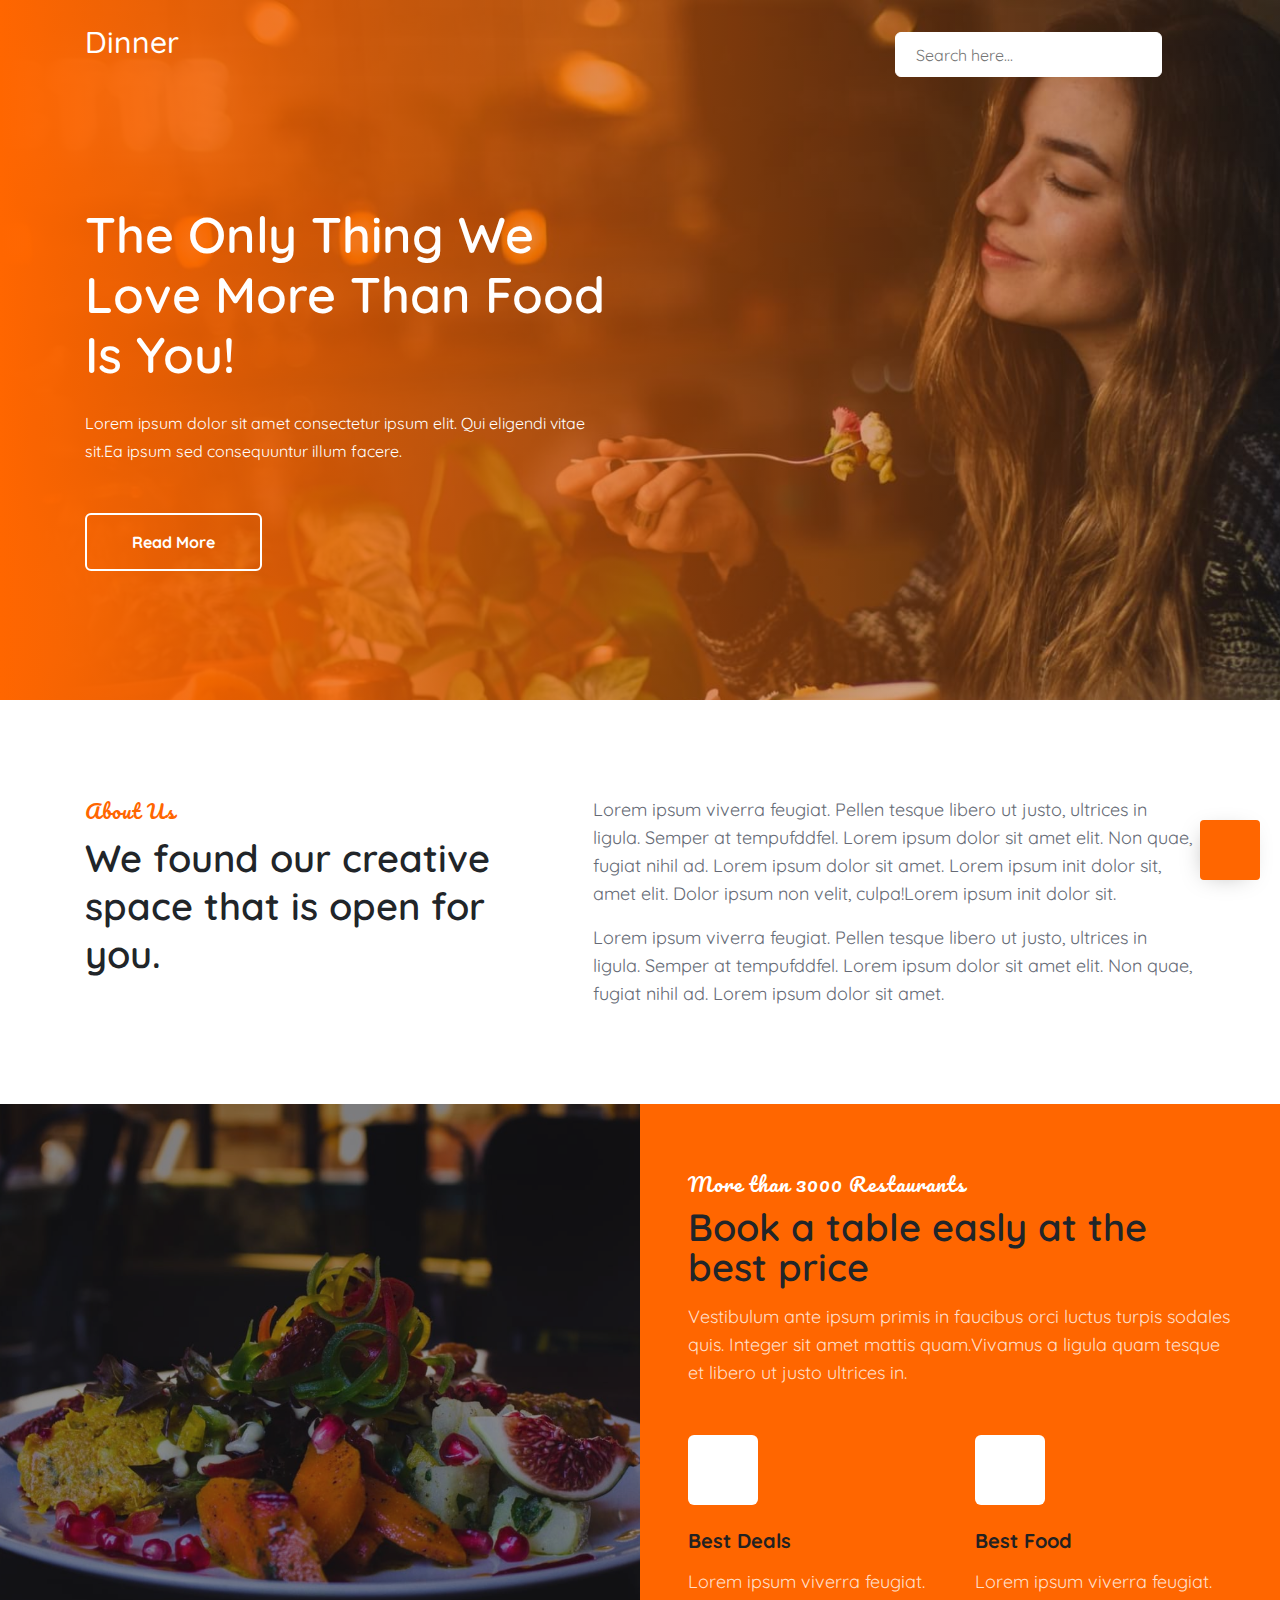
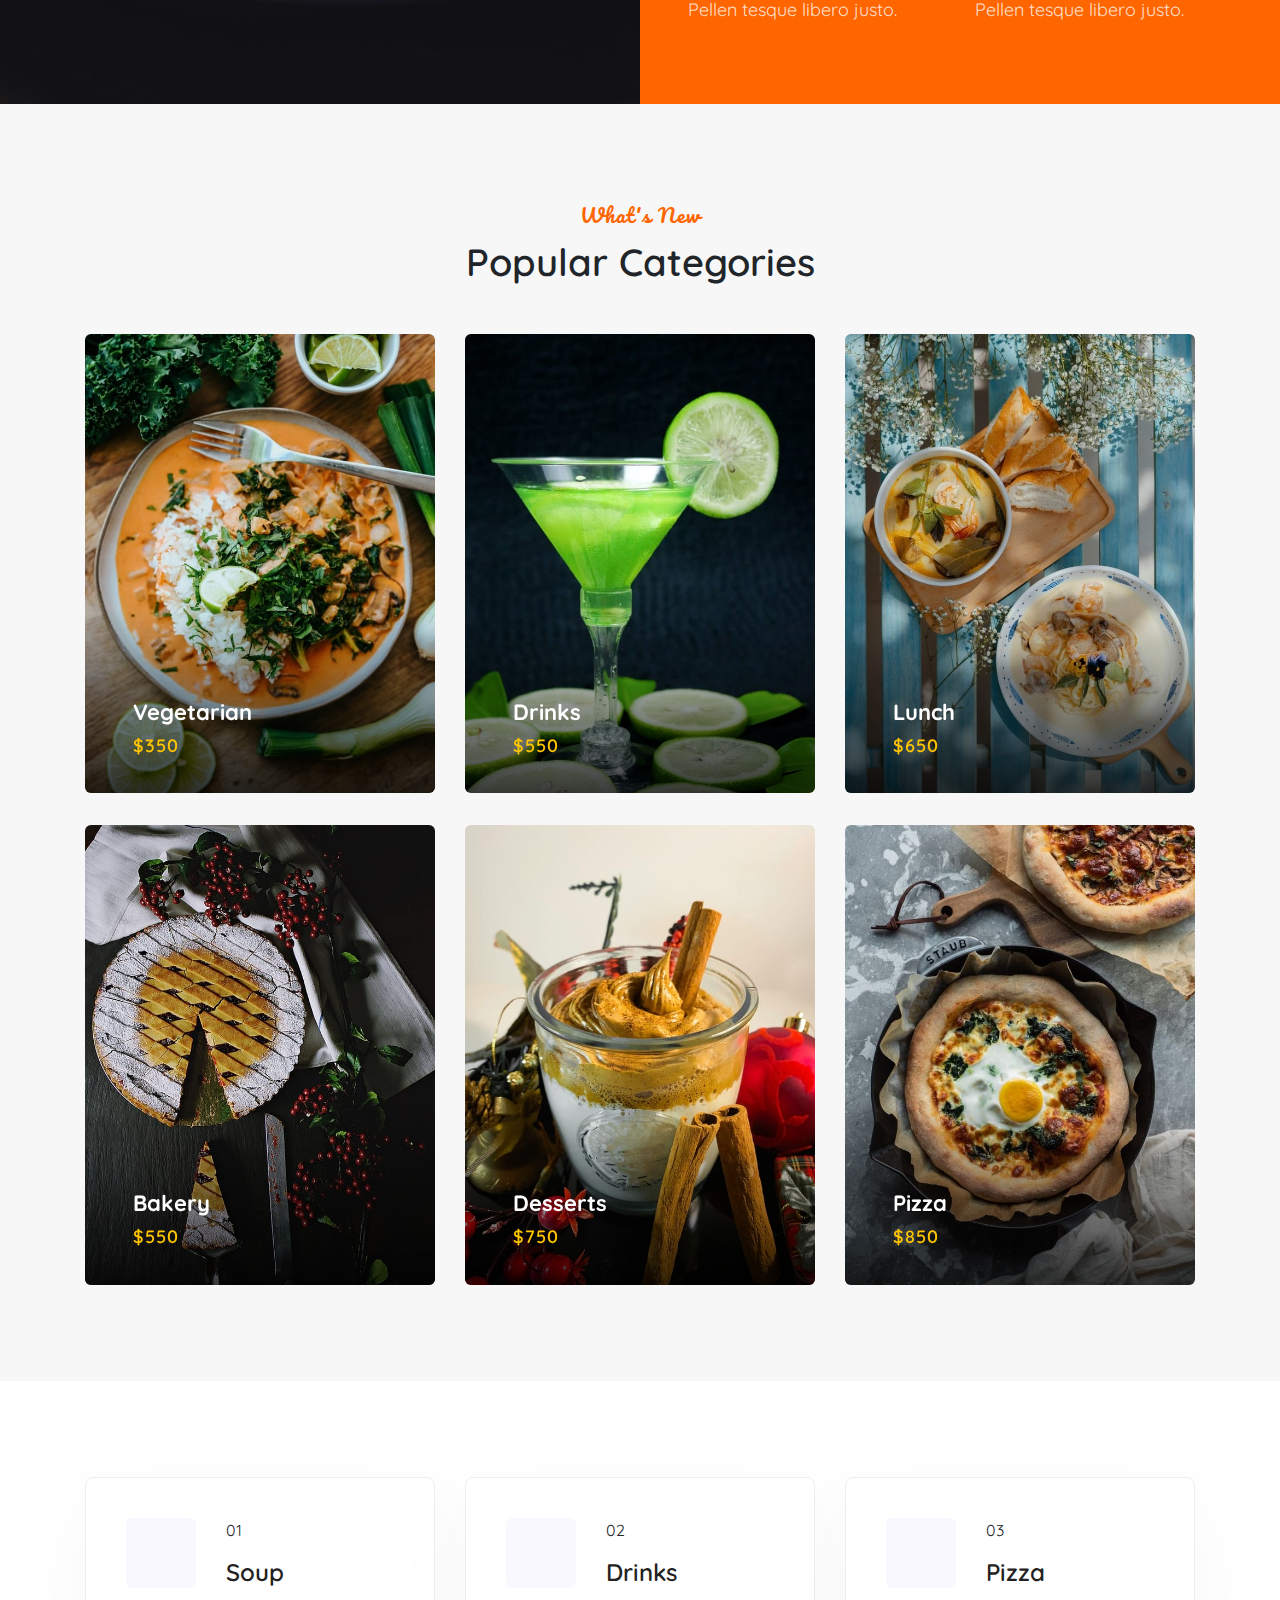
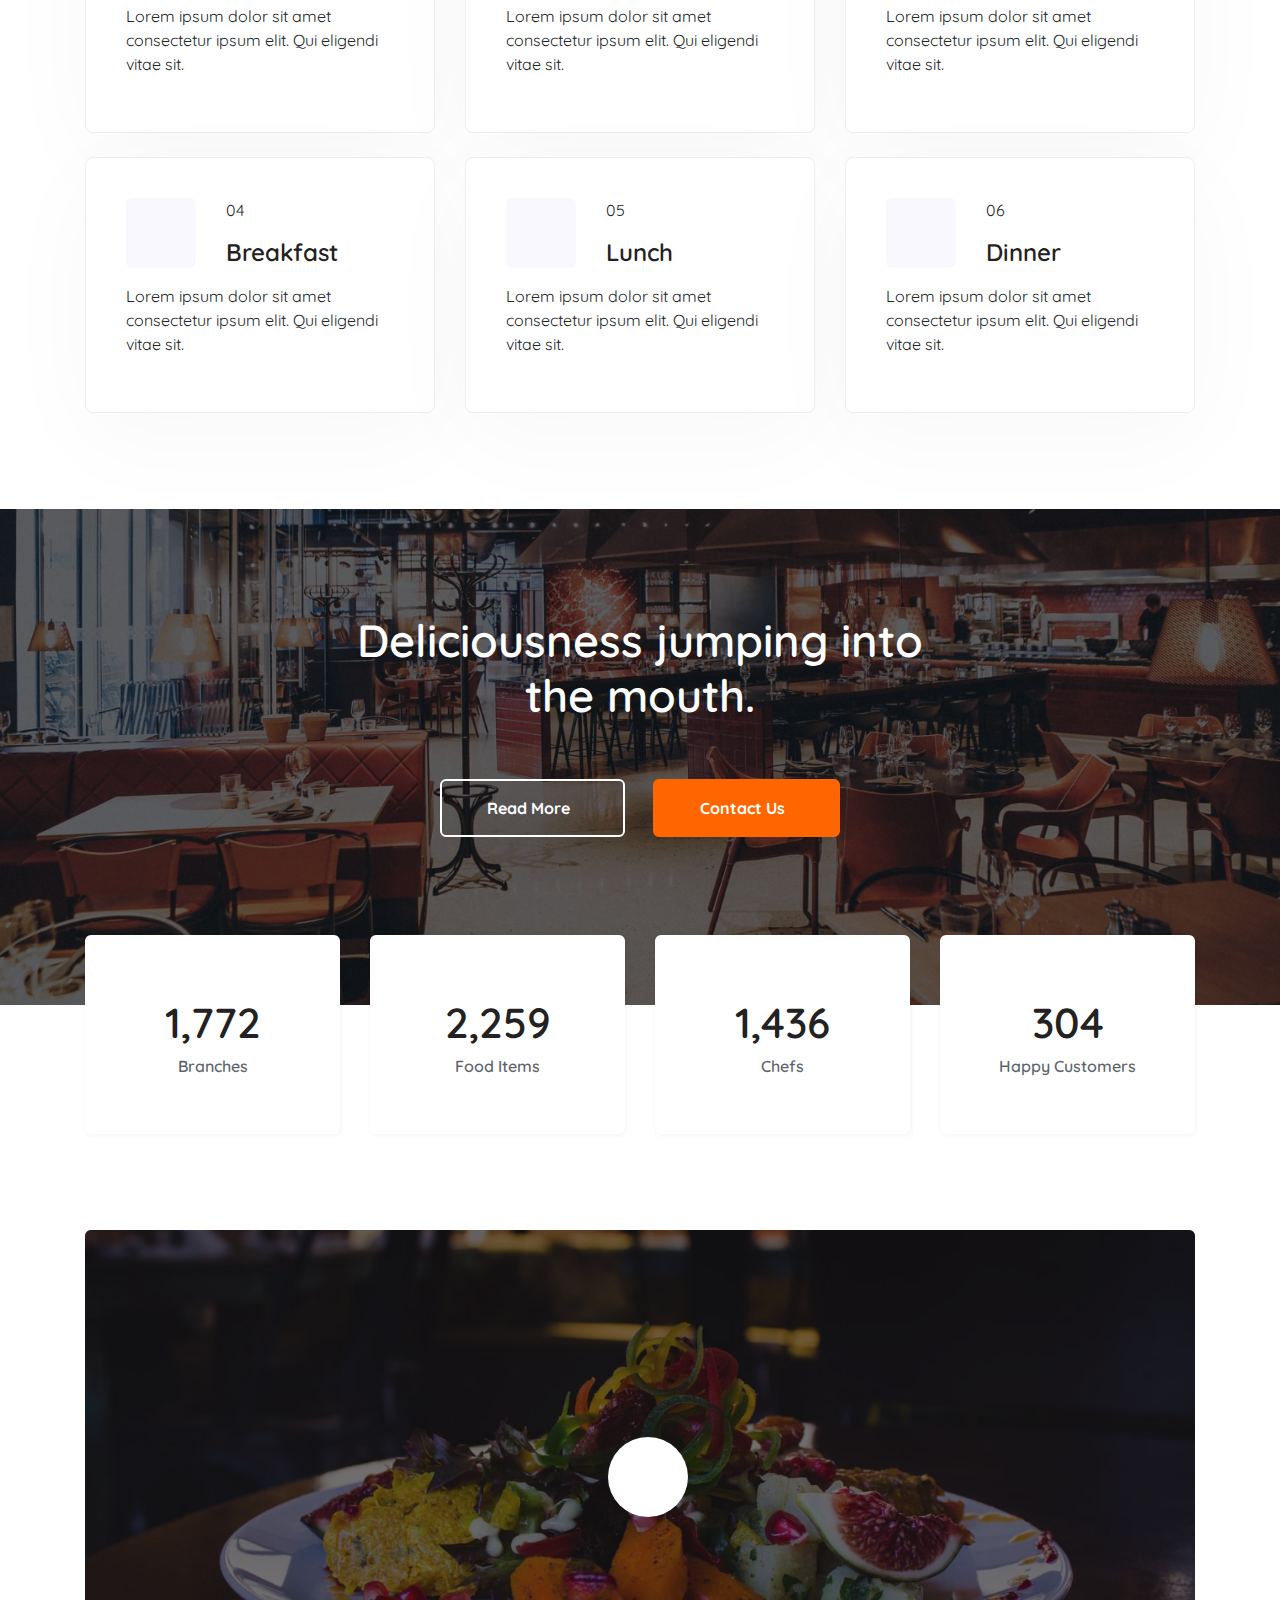
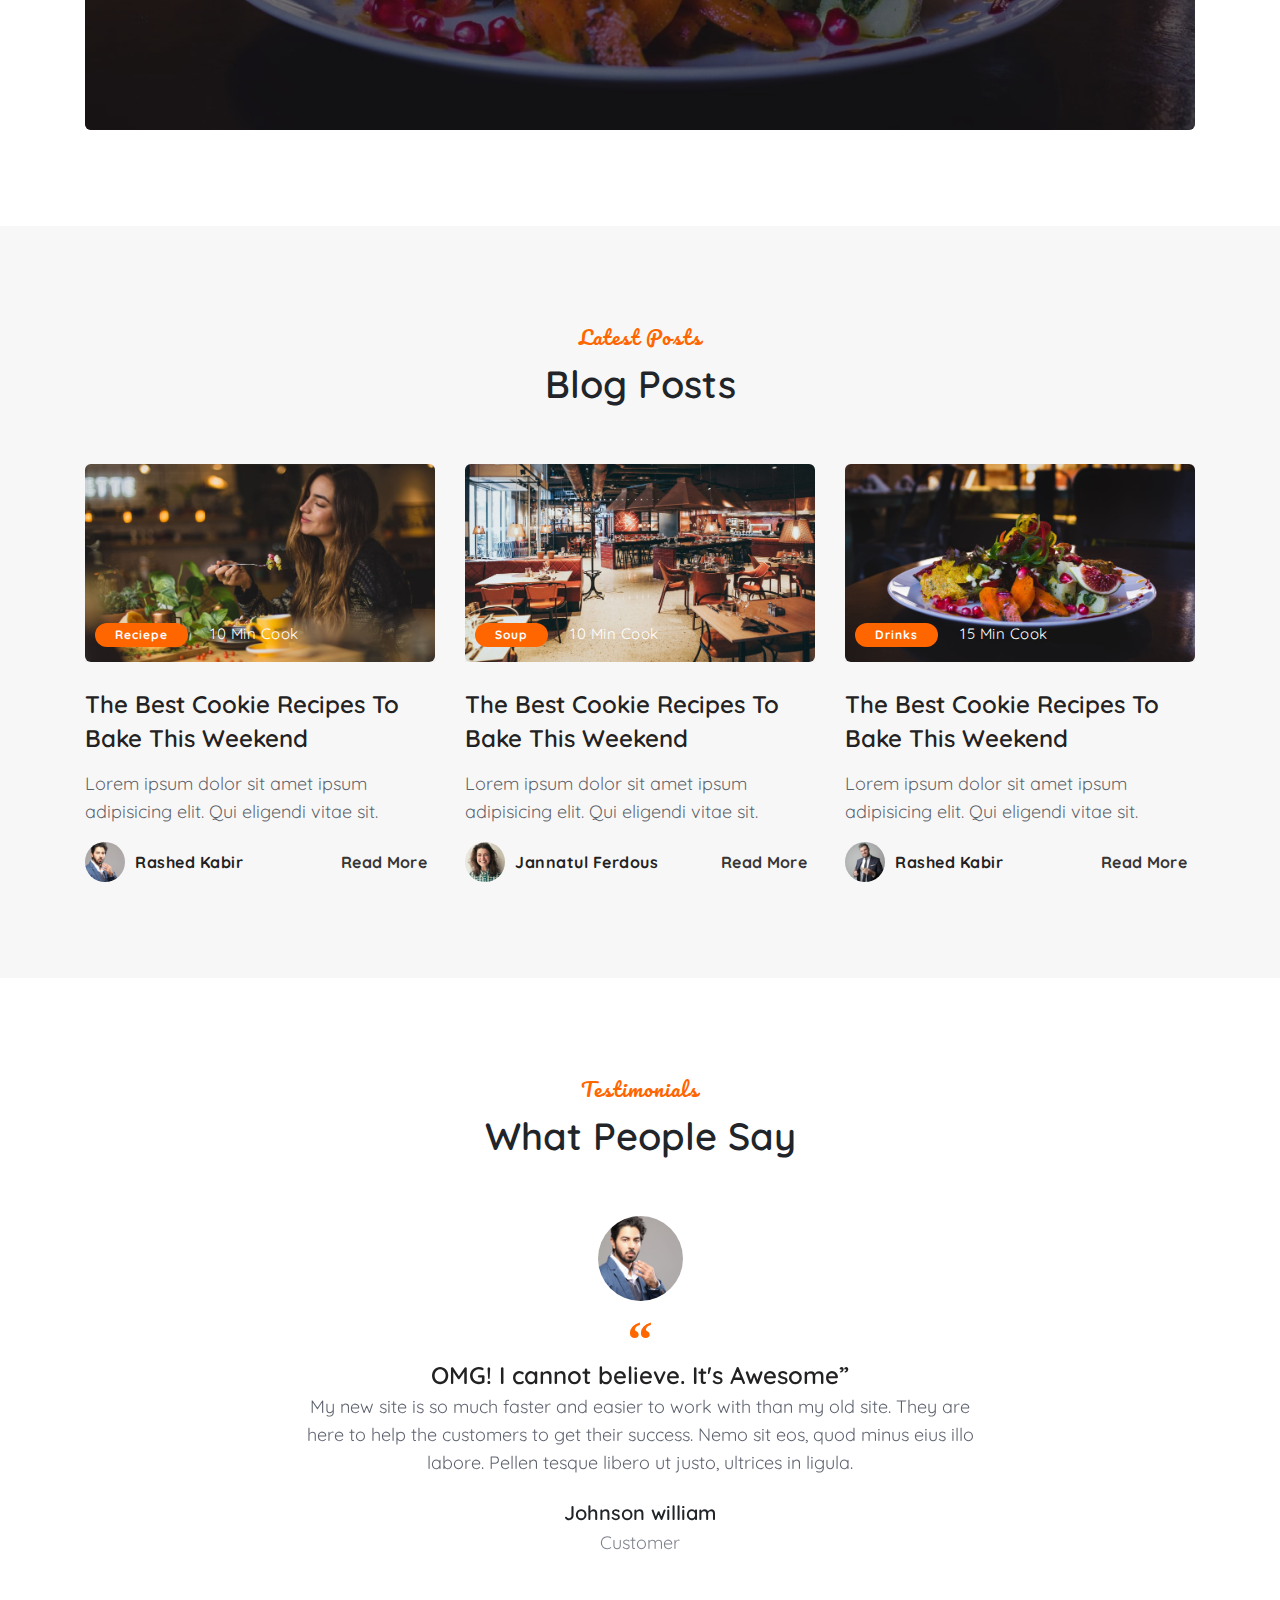
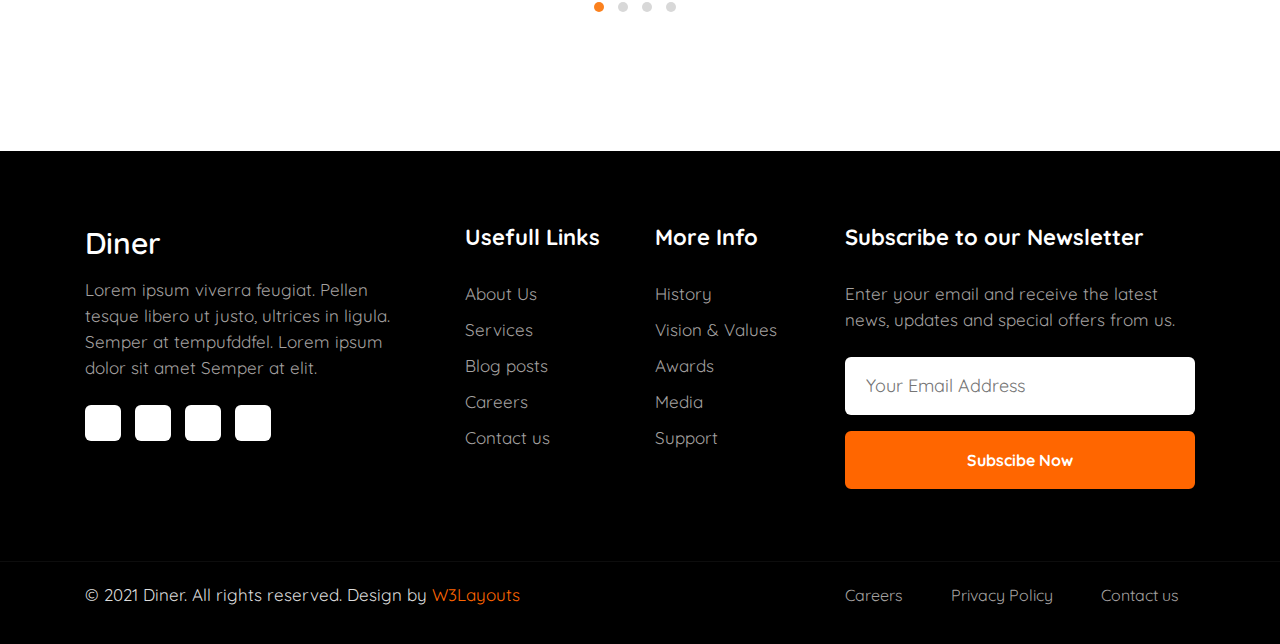
<file: DINNER-RESTAURANTS/index.html>
<!doctype html>
<html lang="en">

<head>
    <title>Dinner Restaurants</title>
    <!-- Required meta tags -->
    <meta charset="utf-8">
    <meta name="viewport" content="width=device-width, initial-scale=1, shrink-to-fit=no">

    <!-- Bootstrap CSS -->
    <link rel="stylesheet" href="https://stackpath.bootstrapcdn.com/bootstrap/4.3.1/css/bootstrap.min.css" integrity="sha384-ggOyR0iXCbMQv3Xipma34MD+dH/1fQ784/j6cY/iJTQUOhcWr7x9JvoRxT2MZw1T" crossorigin="anonymous">

    <!-- GG Fonts -->
    <link rel="preconnect" href="https://fonts.googleapis.com">
    <link rel="preconnect" href="https://fonts.gstatic.com" crossorigin>
    <link href="https://fonts.googleapis.com/css2?family=Pacifico&family=Quicksand:wght@300;400;500;600;700&display=swap" rel="stylesheet">

    <!-- Font Awesome -->
    <link rel="stylesheet" href="https://use.fontawesome.com/releases/v5.1.1/css/all.css" integrity="sha384-O8whS3fhG2OnA5Kas0Y9l3cfpmYjapjI0E4theH4iuMD+pLhbf6JI0jIMfYcK3yZ" crossorigin="anonymous" />

    <!-- Owl Carousel -->
    <link rel="stylesheet" href="https://cdnjs.cloudflare.com/ajax/libs/OwlCarousel2/2.3.4/assets/owl.carousel.min.css" integrity="sha512-tS3S5qG0BlhnQROyJXvNjeEM4UpMXHrQfTGmbQ1gKmelCxlSEBUaxhRBj/EFTzpbP4RVSrpEikbmdJobCvhE3g==" crossorigin="anonymous" referrerpolicy="no-referrer"
    />
    <link rel="stylesheet" href="https://cdnjs.cloudflare.com/ajax/libs/OwlCarousel2/2.3.4/assets/owl.theme.default.min.css" integrity="sha512-sMXtMNL1zRzolHYKEujM2AqCLUR9F2C4/05cdbxjjLSRvMQIciEPCQZo++nk7go3BtSuK9kfa/s+a4f4i5pLkw==" crossorigin="anonymous"
        referrerpolicy="no-referrer" />

    <!-- Magnific Popup -->
    <link rel="stylesheet" href="./css/video.magnific-popup.css">


    <!-- My CSS -->
    <link rel="stylesheet" href="./css/main.css">
    <link rel="stylesheet" href="./css/tablet.css">
    <link rel="stylesheet" href="./css/mobile.css">


</head>

<body>
    <!-- Header -->
    <header>
        <div class="container-fluid header-bg">
            <div class="container" id="changeColorTest">
                <!-- header -->
                <div class="row header-content py-4 justify-content-between ">
                    <!-- Logo -->
                    <div class="col-xl-2 col-md-6 col-sm-5">
                        <div class="header-logo" id="logo">
                            <h1 class="m-0">
                                <a href="">Dinner</a>

                            </h1>
                        </div>
                    </div>
                    <!-- Navbar -->
                    <div class=" navbar col-xl-5 col-md-6 col-sm-7 d-flex align-items-center justify-content-end ml-auto">

                        <!-- Input -->
                        <div class="header-search mr-3 ">
                            <div class="position-relative">
                                <input type="text" placeholder="Search here..." class="">
                                <i class="fa fa-search position-absolute "></i>

                            </div>
                        </div>

                        <!-- Mode -------------------------------------------------------------->

                        <div class="mode d-flex mr-3">
                            <span id="mode-light" class="fa fa-sun"></span>
                            <span id="mode-dark" class="fa fa-moon d-none"></span>
                        </div>
                        <style>
                            .testLight {
                                background-color: rgb(206, 206, 206);
                            }
                            
                            .testDark {
                                background-color: rgb(255, 174, 174);
                            }
                        </style>

                        <!-- Mode ---------------------------------------------------------->


                        <!-- Full screen Overlay Navigation -->
                        <div class="">

                            <div id="myNav" class="overlay">
                                <a href="" class="closebtn" onclick="closeNav()"><i class="fa fa-times"></i></a>
                                <div class="overlay-content">
                                    <a href="#">Home</a>
                                    <a href="#">About</a>
                                    <a href="#">Service</a>
                                    <a href="#">Blog</a>
                                    <a href="#">404</a>
                                    <a href="#">Landing Page</a>
                                    <a href="#">Contact</a>
                                    <a href="#">Shot Code</a>
                                    <a href="#">Email</a>
                                </div>
                            </div>


                            <span style="font-size:30px;cursor:pointer;" onclick="openNav()"><i class="fa fa-bars" style="
                                color: white;"></i></span>
                        </div>
                        <!-- Full screen Overlay Navigation -->

                    </div>
                </div>

                <!-- Banner -->
                <div class="banner mt-xl-5 pt-xl-5 mt-md-5 pt-md-5">
                    <div class="row">
                        <div class="col-xl-6 col-md-10">
                            <h1 class="mb-4">The Only Thing We Love More Than Food Is You!</h1>
                            <p class="my-xl-4">Lorem ipsum dolor sit amet consectetur ipsum elit. Qui eligendi vitae sit.Ea ipsum sed consequuntur illum facere.</p>
                            <a href="" class="btn-stroke mt-sm-5 mt-xl-4 mr-2">Read More <i class="fa fa-chevron-right"></i></a>
                        </div>
                    </div>
                </div>
            </div>

        </div>
    </header>

    <!-- About -->
    <div class="about py-5">
        <div class="container py-md-5">
            <div class="row content-1-grids">
                <div class="col-lg-5 content-1-left">
                    <div class="title">
                        <h6 class="head-title">About Us</h6>
                        <h3 class="sub-title mb-4">We found our creative space that is open for you.</h3>
                    </div>
                </div>
                <div class="col-lg-7 about-right pl-lg-5 mt-lg-0 mt-3">
                    <p>Lorem ipsum viverra feugiat. Pellen tesque libero ut justo, ultrices in ligula. Semper at tempufddfel. Lorem ipsum dolor sit amet elit. Non quae, fugiat nihil ad. Lorem ipsum dolor sit amet. Lorem ipsum init dolor sit, amet elit. Dolor
                        ipsum non velit, culpa!Lorem ipsum init dolor sit.
                    </p>
                    <p class="mt-3">Lorem ipsum viverra feugiat. Pellen tesque libero ut justo, ultrices in ligula. Semper at tempufddfel. Lorem ipsum dolor sit amet elit. Non quae, fugiat nihil ad. Lorem ipsum dolor sit amet.
                    </p>
                </div>
            </div>
        </div>
    </div>

    <!-- Book -->
    <div class="book">
        <div class="container-fluid px-lg-0 ">
            <div class="row align-items-center mx-0">
                <div class="col-lg-6 px-lg-0 py-lg-0 my-lg-0 p-md-0 pt-md-3 my-md-0 mt-sm-5">
                    <div class="book-img">

                    </div>
                </div>
                <div class="col-lg-6 px-lg-0 py-lg-0 py-4">
                    <div class="book-info p-md-5">
                        <h6 class="head-title">More than 3000 Restaurants</h6>
                        <h3 class="sub-title">
                            Book a table easly at the best price</h3>
                        <p class="my-3"> Vestibulum ante ipsum primis in faucibus orci luctus turpis sodales quis. Integer sit amet mattis quam.Vivamus a ligula quam tesque et libero ut justo ultrices in.
                        </p>

                        <div class="book-card mt-5">
                            <div class="book-card-content">
                                <div class="book-icon mb-4">
                                    <i class="fa fa-thumbs-up"></i>
                                </div>
                                <a href="#" class="book-card-link">Best Deals</a>
                                <p class="mt-2">Lorem ipsum viverra feugiat. Pellen tesque libero justo.</p>
                            </div>

                            <div class="book-card-content">
                                <div class="book-icon mb-4">
                                    <i class="fa fa-utensils"></i>
                                </div>
                                <a href="#" class="book-card-link">Best Food</a>
                                <p class="mt-2">Lorem ipsum viverra feugiat. Pellen tesque libero justo.</p>
                            </div>

                        </div>
                    </div>
                </div>
            </div>
        </div>
    </div>

    <!-- Category -->
    <div class="category py-5">
        <div class="container py-md-5 py-2">
            <div class="text-center">
                <h6 class="head-title">What's New</h6>
                <h3 class="sub-title mb-lg-5">Popular Categories</h3>
            </div>
            <div class="row">
                <div class="col-lg-4 col-6 category-card mt-lg-0 mt-4">
                    <div class="category-card-img">
                        <a href="#"><img src="./images/g1.jpg" class="img img-fluid" alt=""></a>
                    </div>
                    <div class="category-card-text p-md-5 p-4">
                        <a href="#">
                            <h4 class="mt-4 mb-0">Vegetarian</h4>
                        </a>
                        <h6 class="mt-sm-2 mt-1"><span>$350</span></h6>
                    </div>
                </div>
                <div class="col-lg-4 col-6 category-card mt-lg-0 mt-4">
                    <div class="category-card-img">
                        <a href="#"><img src="./images/g2.jpg" class="img img-fluid" alt=""></a>
                    </div>
                    <div class="category-card-text p-md-5 p-4">
                        <a href="#">
                            <h4 class="mt-4 mb-0">Drinks</h4>
                        </a>
                        <h6 class="mt-sm-2 mt-1"><span>$550</span></h6>
                    </div>
                </div>
                <div class="col-lg-4 col-6 category-card mt-lg-0 mt-4">
                    <div class="category-card-img">
                        <a href="#"><img src="./images/g3.jpg" class="img img-fluid" alt=""></a>
                    </div>
                    <div class="category-card-text p-md-5 p-4">
                        <a href="#">
                            <h4 class="mt-4 mb-0">Lunch</h4>
                        </a>
                        <h6 class="mt-sm-2 mt-1"><span>$650</span></h6>
                    </div>
                </div>
                <div class="col-lg-4 col-6 category-card mt-4 pt-lg-2">
                    <div class="category-card-img">
                        <a href="#"><img src="./images/g4.jpg" class="img img-fluid" alt=""></a>
                    </div>
                    <div class="category-card-text p-md-5 p-4">
                        <a href="#">
                            <h4 class="mt-4 mb-0">Bakery</h4>
                        </a>
                        <h6 class="mt-sm-2 mt-1"><span>$550</span></h6>
                    </div>
                </div>
                <div class="col-lg-4 col-6 category-card mt-4 pt-lg-2">
                    <div class="category-card-img">
                        <a href="#"><img src="./images/g5.jpg" class="img img-fluid" alt=""></a>
                    </div>
                    <div class="category-card-text p-md-5 p-4">
                        <a href="#">
                            <h4 class="mt-4 mb-0">Desserts</h4>
                        </a>
                        <h6 class="mt-sm-2 mt-1"><span>$750</span></h6>
                    </div>
                </div>
                <div class="col-lg-4 col-6 category-card mt-4 pt-lg-2">
                    <div class="category-card-img">
                        <a href="#"><img src="./images/g6.jpg" class="img img-fluid" alt=""></a>
                    </div>
                    <div class="category-card-text p-md-5 p-4">
                        <a href="#">
                            <h4 class="mt-4 mb-0">Pizza</h4>
                        </a>
                        <h6 class="mt-sm-2 mt-1"><span>$850</span></h6>
                    </div>
                </div>
            </div>
        </div>
    </div>

    <!-- Service -->
    <div class="service py-5">
        <div class="container py-lg-5 py-md-3 py-3">
            <div class="row">
                <div class="col-lg-4 col-md-6 col-sm-12">
                    <div class="service-card">
                        <div class="service-card-grid">
                            <div class="service-icon">
                                <i class="fa fa-users"></i>
                            </div>
                            <div class="service-info">
                                <p>01</p>
                                <h4><a href="">Soup</a></h4>
                            </div>
                        </div>
                        <p class="mt-3">Lorem ipsum dolor sit amet consectetur ipsum elit. Qui eligendi vitae sit.</p>
                    </div>
                </div>
                <div class="col-lg-4 col-md-6 col-sm-12 mt-md-0 mt-4">
                    <div class="service-card">
                        <div class="service-card-grid">
                            <div class="service-icon">
                                <i class="fa fa-shield-alt"></i>
                            </div>
                            <div class="service-info">
                                <p>02</p>
                                <h4><a href="">Drinks</a></h4>

                            </div>
                        </div>
                        <p class="mt-3">Lorem ipsum dolor sit amet consectetur ipsum elit. Qui eligendi vitae sit.</p>
                    </div>
                </div>
                <div class="col-lg-4 col-md-6 col-sm-12 mt-lg-0 mt-4">
                    <div class="service-card">
                        <div class="service-card-grid">
                            <div class="service-icon">
                                <i class="fa fa-thermometer-full"></i>
                            </div>
                            <div class="service-info">
                                <p>03</p>
                                <h4><a href="">Pizza</a></h4>
                            </div>
                        </div>
                        <p class="mt-3">Lorem ipsum dolor sit amet consectetur ipsum elit. Qui eligendi vitae sit.</p>
                    </div>
                </div>
                <div class="col-lg-4 col-md-6 col-sm-12 mt-4">
                    <div class="service-card">
                        <div class="service-card-grid">
                            <div class="service-icon">
                                <i class="fa fa-american-sign-language-interpreting"></i>
                            </div>
                            <div class="service-info">
                                <p>04</p>
                                <h4><a href="">Breakfast</a></h4>
                            </div>
                        </div>
                        <p class="mt-3">Lorem ipsum dolor sit amet consectetur ipsum elit. Qui eligendi vitae sit.</p>
                    </div>
                </div>
                <div class="col-lg-4 col-md-6 col-sm-12 mt-4">
                    <div class="service-card">
                        <div class="service-card-grid">
                            <div class="service-icon">
                                <i class="fa fa-paint-brush"></i>
                            </div>
                            <div class="service-info">
                                <p>05</p>
                                <h4><a href="">Lunch</a></h4>
                            </div>
                        </div>
                        <p class="mt-3">Lorem ipsum dolor sit amet consectetur ipsum elit. Qui eligendi vitae sit.</p>
                    </div>
                </div>
                <div class="col-lg-4 col-md-6 col-sm-12 mt-4">
                    <div class="service-card">
                        <div class="service-card-grid">
                            <div class="service-icon">
                                <i class="fa fa-eraser"></i>
                            </div>
                            <div class="service-info">
                                <p>06</p>
                                <h4><a href="">Dinner</a></h4>
                            </div>
                        </div>
                        <p class="mt-3">Lorem ipsum dolor sit amet consectetur ipsum elit. Qui eligendi vitae sit.</p>
                    </div>
                </div>
            </div>
        </div>
    </div>

    <!-- Contact -->
    <div class="contact py-5">
        <div class="container pt-lg-2 pb-lg-4 py-4">
            <div class="contact-content text-center py-lg-5">
                <h3 class="px-lg-5">Deliciousness jumping into the mouth.</h3>
                <div class="contact-buttons pb-lg-5">
                    <a href="" class="btn btn-stroke mt-sm-5 mt-4 mr-lg-4 mr-2">Read More <i class="fa fa-chevron-right ml-2"></i></span></a>
                    <a href="" class="btn btn-fill mt-sm-5 mt-4">Contact Us <i class="fa fa-chevron-right ml-2" aria-hidden="true"></i></a>
                </div>
            </div>
        </div>
    </div>

    <!-- Count -->
    <div class="count py-lg-0 py-md-5 py-4">
        <div class="container">
            <div class="count-content">
                <div class="row">
                    <div class="col-md-3 col-6 mt-md-0 mt-4">
                        <div class="counter">
                            <i class="fa fa-building"></i>
                            <div class="timer count-title count-number mt-3" data-to="15100" data-speed="1500">15,100</div>
                            <p class="count-text">Branches</p>
                        </div>
                    </div>
                    <div class="col-md-3 col-6 mt-md-0 mt-4">
                        <div class="counter">
                            <i class="fa fa-utensils"></i>
                            <div class="timer count-title count-number mt-3" data-to="19256" data-speed="1500">19,256</div>
                            <p class="count-text ">Food Items</p>
                        </div>
                    </div>
                    <div class="col-md-3 col-6 mt-md-0 mt-4">
                        <div class="counter">
                            <i class="fa fa-users"></i>
                            <div class="timer count-title count-number mt-3" data-to="12100" data-speed="1500">12,100</div>
                            <p class="count-text">Chefs</p>
                        </div>
                    </div>
                    <div class="col-md-3 col-6 mt-md-0 mt-4">
                        <div class="counter">
                            <i class="fa fa-smile"></i>
                            <div class="timer count-title count-number mt-3" data-to="2560" data-speed="1500">2,560</div>
                            <p class="count-text">Happy Customers</p>
                        </div>
                    </div>
                </div>
            </div>
        </div>
    </div>

    <!-- Video -->
    <div class="video">
        <div class="py-5">
            <div class="container py-lg-5">
                <div class="video-content position-relative">

                    <a href="#small-dialog" class="popup-with-zoom-anim play-view text-center pl-3">
                        <span class="video-play-icon">
                            <span class="fa fa-play"></span>
                        </span>
                    </a>


                    <div id="small-dialog" class="zoom-anim-dialog mfp-hide">
                        <iframe src="https://player.vimeo.com/video/305185528" frameborder="0" allow="autoplay; fullscreen" allowfullscreen></iframe>
                    </div>

                </div>


                <div id="small-dialog" class="zoom-anim-dialog mfp-hide">
                    <iframe src="https://player.vimeo.com/video/305185528" frameborder="0" allow="autoplay; fullscreen" allowfullscreen></iframe>
                </div>
            </div>
        </div>
    </div>

    <!-- Blog -->
    <div class="blog py-5" id="blogs">
        <div class="container py-md-5 py-2">
            <div class="text-center">
                <h6 class="head-title">Latest Posts</h6>
                <h3 class="sub-title">Blog Posts</h3>
            </div>
            <div class="row">
                <!-- Item 1 -->
                <div class="col-lg-4 col-md-6 item mt-5">
                    <div class="card">
                        <div class="card-header p-0 position-relative">
                            <a href="">
                                <img class="card-img-bottom d-block" src="./images/banner1.jpg" alt="Card image cap">
                            </a>
                            <div class="post-pos">
                                <a href="#reciepe" class="receipe green">Reciepe</a>
                                <span class="meta-info meta-info-custom">
                                    <i class="fa fa-clock"></i>10 Min Cook
                                </span>
                            </div>
                        </div>
                        <div class="card-body p-0 blog-details">
                            <a href="" class="blog-desc">The Best Cookie Recipes To Bake This Weekend</a>
                            <p>Lorem ipsum dolor sit amet ipsum adipisicing elit. Qui eligendi vitae sit.</p>
                            <div class="p-footer mt-3">
                                <div class="p-meta-info">
                                    <a href="#img" class="post-img-anchor">
                                        <img src="./images/team1.jpg" alt="" class="post-img radius-img img-fluid">
                                    </a>
                                    <a href="">Rashed Kabir</a>
                                </div>
                                <a href="" class="read">Read More <i class="fa fa-chevron-right ml-2"></i></a>
                            </div>
                        </div>
                    </div>
                </div>
                <!-- Item 2 -->

                <div class="col-lg-4 col-md-6 item mt-5">
                    <div class="card">
                        <div class="card-header p-0 position-relative">
                            <a href="blog-single.html">
                                <img class="card-img-bottom d-block radius-image" src="./images/banner2.jpg" alt="Card image cap">
                            </a>
                            <div class="post-pos">
                                <a href="#reciepe" class="receipe green">Soup</a>
                                <span class="meta-info meta-info-custom">
                                    <i class="fa fa-clock"></i>10 Min Cook
                                </span>
                            </div>
                        </div>
                        <div class="card-body p-0 blog-details">
                            <a href="blog-single.html" class="blog-desc">The Best Cookie Recipes To Bake This Weekend</a>
                            <p>Lorem ipsum dolor sit amet ipsum adipisicing elit. Qui eligendi vitae sit.</p>
                            <div class="p-footer mt-3">
                                <div class="p-meta-info">
                                    <a href="#img" class="post-img-anchor">
                                        <img src="./images/team2.jpg" alt="" class="post-img radius-img img-fluid">
                                    </a>
                                    <a href="">Jannatul Ferdous</a>
                                </div>
                                <a href="#read" class="read">Read More <i class="fa fa-chevron-right ml-2"></i></a>
                            </div>
                        </div>
                    </div>
                </div>
                <!-- Item 1 -->

                <div class="col-lg-4 col-md-6 item mt-5">
                    <div class="card">
                        <div class="card-header p-0 position-relative">
                            <a href="blog-single.html">
                                <img class="card-img-bottom d-block radius-image" src="./images/banner3.jpg" alt="Card image cap">
                            </a>
                            <div class="post-pos">
                                <a href="#reciepe" class="receipe green">Drinks</a>
                                <span class="meta-info meta-info-custom">
                                    <i class="fa fa-clock"></i>15 Min Cook
                                </span>
                            </div>
                        </div>
                        <div class="card-body p-0 blog-details">
                            <a href="blog-single.html" class="blog-desc">The Best Cookie Recipes To Bake This Weekend</a>
                            <p>Lorem ipsum dolor sit amet ipsum adipisicing elit. Qui eligendi vitae sit.</p>
                            <div class="p-footer mt-3">
                                <div class="p-meta-info">
                                    <a href="#img" class="post-img-anchor">
                                        <img src="./images/team3.jpg" alt="" class="post-img radius-img img-fluid">
                                    </a>
                                    <a href="">Rashed Kabir</a>
                                </div>
                                <a href="#read" class="read">Read More <i class="fa fa-chevron-right ml-2"></i></a>
                            </div>
                        </div>
                    </div>
                </div>
            </div>
        </div>
    </div>

    <!-- Client -->
    <div class="client">
        <div class="client-content py-5">
            <div class="container py-lg-5 py-md-3">
                <div class="text-center">
                    <h6 class="head-title">Testimonials</h6>
                    <h3 class="sub-title mb-5">
                        What People Say
                    </h3>
                </div>
                <div id="owl-agency" class="owl-carousel owl-theme py-2 mb-4 text-center owl-loaded owl-drag">

                    <div class="owl-stage-outer">
                        <div class="owl-stage" style="transform: translate3d(-1480px, 0px, 0px); transition: all 0s ease 0s; width: 5920px;">

                            <div class="owl-item active" style="width: 690px; margin-right: 50px;">
                                <div class="item">
                                    <div class="client-testimonial">
                                        <div class="client-testimonial-content">
                                            <a class="client-avatar" href=""><img src="./images/team1.jpg" class="img-responsive" alt="placeholder image"></a>
                                            <p>
                                                <q>OMG! I cannot believe. It's Awesome</q>
                                            </p>
                                            <p>My new site is so much faster and easier to work with than my old site. They are here to help the customers to get their success. Nemo sit eos, quod minus eius illo labore. Pellen tesque libero ut justo, ultrices
                                                in ligula.</p>
                                            <div class="text-center mt-4">
                                                <div class="client-info align-self">
                                                    <h3>Johnson william</h3>
                                                    <p class="indentity text-center">Customer</p>
                                                </div>
                                            </div>
                                        </div>
                                    </div>
                                </div>
                            </div>
                            <div class="owl-item" style="width: 690px; margin-right: 50px;">
                                <div class="item">
                                    <div class="client-testimonial">
                                        <div class="client-testimonial-content">
                                            <a class="client-avatar" href=""><img src="./images/team2.jpg" class="img-responsive" alt="placeholder image"></a>
                                            <p>
                                                <q>Simply the best. Better than all the rest.</q>
                                            </p>
                                            <p>My new site is so much faster and easier to work with than my old site. They are here to help the customers to get their success. Nemo sit eos, quod minus eius illo labore. Pellen tesque libero ut justo, ultrices
                                                in ligula.</p>
                                            <div class="text-center mt-4">
                                                <div class="client-info align-self">
                                                    <h3>Alexander sakura</h3>
                                                    <p class="indentity text-center">Customer</p>
                                                </div>
                                            </div>
                                        </div>
                                    </div>
                                </div>
                            </div>
                            <div class="owl-item" style="width: 690px; margin-right: 50px;">
                                <div class="item">
                                    <div class="client-testimonial">
                                        <div class="client-testimonial-content">
                                            <a class="client-avatar" href=""><img src="./images/team3.jpg" class="img-responsive" alt="placeholder image"></a>
                                            <p>
                                                <q>OMG! I cannot believe. It's Awesome</q>
                                            </p>
                                            <p>My new site is so much faster and easier to work with than my old site. They are here to help the customers to get their success. Nemo sit eos, quod minus eius illo labore. Pellen tesque libero ut justo, ultrices
                                                in ligula.</p>
                                            <div class="text-center mt-4">
                                                <div class="client-info align-self">
                                                    <h3>John wilson</h3>
                                                    <p class="indentity text-center">Customer</p>
                                                </div>
                                            </div>
                                        </div>
                                    </div>
                                </div>
                            </div>
                            <div class="owl-item" style="width: 690px; margin-right: 50px;">
                                <div class="item">
                                    <div class="client-testimonial">
                                        <div class="client-testimonial-content">
                                            <a class="client-avatar" href=""><img src="./images/team2.jpg" class="img-responsive" alt="placeholder image"></a>
                                            <p>
                                                <q>OMG! I cannot believe. It's Awesome</q>
                                            </p>
                                            <p>My new site is so much faster and easier to work with than my old site. They are here to help the customers to get their success. Nemo sit eos, quod minus eius illo labore. Pellen tesque libero ut justo, ultrices
                                                in ligula.</p>
                                            <div class="text-center mt-4">
                                                <div class="client-info align-self">
                                                    <h3>Julia sakura</h3>
                                                    <p class="indentity text-center">Customer</p>
                                                </div>
                                            </div>
                                        </div>
                                    </div>
                                </div>
                            </div>

                        </div>
                    </div>

                </div>
            </div>
        </div>
    </div>

    <!-- Footer -->
    <div class="footer">
        <div class="footer-content py-5">
            <div class="container py-lg-4">
                <div class="row">
                    <div class="col-lg-4 col-md-6 col-sm-7 footer-list pr-lg-5">
                        <div class="footer-logo mb-3">
                            <h2><a class="footer-brand" href="">Diner</a></h2>
                        </div>
                        <p>Lorem ipsum viverra feugiat. Pellen tesque libero ut justo, ultrices in ligula. Semper at tempufddfel. Lorem ipsum dolor sit amet Semper at elit.</p>
                        <div class="footer-social mt-4">
                            <a href="" class="facebook"><i class="fab fa-facebook-f"></i></a>
                            <a href="" class="twitter"><i class="fab fa-twitter"></i></a>
                            <a href="" class="instagram"><i class="fab fa-instagram"></i></a>
                            <a href="" class="linkedin"><i class="fab fa-linkedin-in"></i></a>
                        </div>
                    </div>
                    <div class="col-lg-2 col-md-6 col-sm-5 col-6 footer-list mt-sm-0 mt-5">
                        <ul>
                            <h6 class="footer-title">Usefull Links</h6>
                            <li><a href="about.html">About Us</a></li>
                            <li><a href="services.html">Services</a></li>
                            <li><a href="blog.html"> Blog posts</a></li>
                            <li><a href="#careers"> Careers</a></li>
                            <li><a href="contact.html">Contact us</a></li>
                        </ul>
                    </div>
                    <div class="col-lg-2 col-md-6 col-sm-5 col-6 footer-list mt-lg-0 mt-5">
                        <h6 class="footer-title">More Info</h6>
                        <ul>
                            <li><a href="#history">History</a></li>
                            <li><a href="#vision">Vision &amp; Values</a></li>
                            <li><a href="#award">Awards</a></li>
                            <li><a href="#media"> Media</a></li>
                            <li><a href="#support"> Support</a></li>
                        </ul>

                    </div>
                    <div class="col-lg-4 col-md-6 col-sm-7 footer-list mt-lg-0 mt-5">
                        <h6 class="footer-title">Subscribe to our Newsletter </h6>
                        <p>Enter your email and receive the latest news, updates and special offers from us.</p>
                        <form action="#" class="subscribe mt-4" method="post">
                            <input type="email" name="email" placeholder="Your Email Address" required="">
                            <button class="btn btn-fill w-100 mt-3">Subscibe Now</button>
                        </form>
                    </div>
                </div>
            </div>
        </div>
    </div>

    <!-- Copyright -->
    <section class="w3l-copyright">
        <div class="container">
            <div class="row bottom-copies">
                <p class="col-lg-8 copy-footer-29">© 2021 Diner. All rights reserved. Design by <a href="" target="_blank">W3Layouts</a></p>

                <div class="col-lg-4 footer-list-29">
                    <ul class="d-flex text-lg-right">
                        <li><a href=""> Careers</a></li>
                        <li class="mx-lg-5 mx-md-4 mx-3"><a href="">Privacy Policy</a></li>
                        <li><a href="">Contact us</a></li>
                    </ul>
                </div>

            </div>
        </div>

    </section>

    <!-- move top -->
    <a href="#" class=" backToTop cd-top text-replace js-cd-top">
        <i class="fa fa-level-up-alt"></i>
    </a>








    <!-- Optional JavaScript -->
    <!-- jQuery first, then Popper.js, then Bootstrap JS -->
    <script src="https://code.jquery.com/jquery-3.3.1.slim.min.js" integrity="sha384-q8i/X+965DzO0rT7abK41JStQIAqVgRVzpbzo5smXKp4YfRvH+8abtTE1Pi6jizo" crossorigin="anonymous"></script>
    <script src="https://cdnjs.cloudflare.com/ajax/libs/popper.js/1.14.7/umd/popper.min.js" integrity="sha384-UO2eT0CpHqdSJQ6hJty5KVphtPhzWj9WO1clHTMGa3JDZwrnQq4sF86dIHNDz0W1" crossorigin="anonymous"></script>
    <script src="https://stackpath.bootstrapcdn.com/bootstrap/4.3.1/js/bootstrap.min.js" integrity="sha384-JjSmVgyd0p3pXB1rRibZUAYoIIy6OrQ6VrjIEaFf/nJGzIxFDsf4x0xIM+B07jRM" crossorigin="anonymous"></script>

    <!-- Count up to number -->
    <script src="./js/counter.js"></script>

    <!-- Video -->
    <script src="./js/video.magnific-popup.min.js"></script>

    <script>
        $(document).ready(function() {
            $('.popup-with-zoom-anim').magnificPopup({
                type: 'inline',

                fixedContentPos: false,
                fixedBgPos: true,

                overflowY: 'auto',

                closeBtnInside: true,
                preloader: false,

                midClick: true,
                removalDelay: 300,
                mainClass: 'my-mfp-zoom-in'
            });

            $('.popup-with-move-anim').magnificPopup({
                type: 'inline',

                fixedContentPos: false,
                fixedBgPos: true,

                overflowY: 'auto',

                closeBtnInside: true,
                preloader: false,

                midClick: true,
                removalDelay: 300,
                mainClass: 'my-mfp-slide-bottom'
            });
        });
    </script>

    <!-- Owl Carousel -->
    <script src="./js/owl.carousel.min.js"></script>

    <script>
        $(document).ready(function() {
            $("#owl-agency").owlCarousel({
                loop: true,
                nav: false,
                margin: 50,
                responsiveClass: true,
                responsive: {
                    0: {
                        items: 1,
                        nav: false
                    },
                    736: {
                        items: 1,
                        nav: false
                    }
                }
            })
        })
    </script>

    <!-- Back to top -->
    <script src="./js/util.js"></script>
    <script src="./js/main.js"></script>



    <!-- My JS -->
    <script src="./js/mode.js"></script>

    <!-- Full screen Overlay Navigation -->
    <script>
        function openNav() {
            console.log("hello");
            document.getElementById("myNav").style.height = "100%";
        }

        function closeNav() {
            console.log("bye");
            document.getElementById("myNav").style.height = "0";
        }
    </script>

    <!-- Mode -->
    <script>
        var light = document.getElementById("mode-light");
        var dark = document.getElementById("mode-dark");

        var target = document.getElementById("changeColorTest");

        light.addEventListener("click", () => {
            target.className = "container testLight";
            light.className = "d-none";
            dark.className = "fa fa-moon";

        })
        dark.addEventListener("click", () => {
            target.className = "container testDark";
            dark.className = "d-none";
            light.className = "fa fa-sun";

        })
    </script>



</body>

</html>
</file>
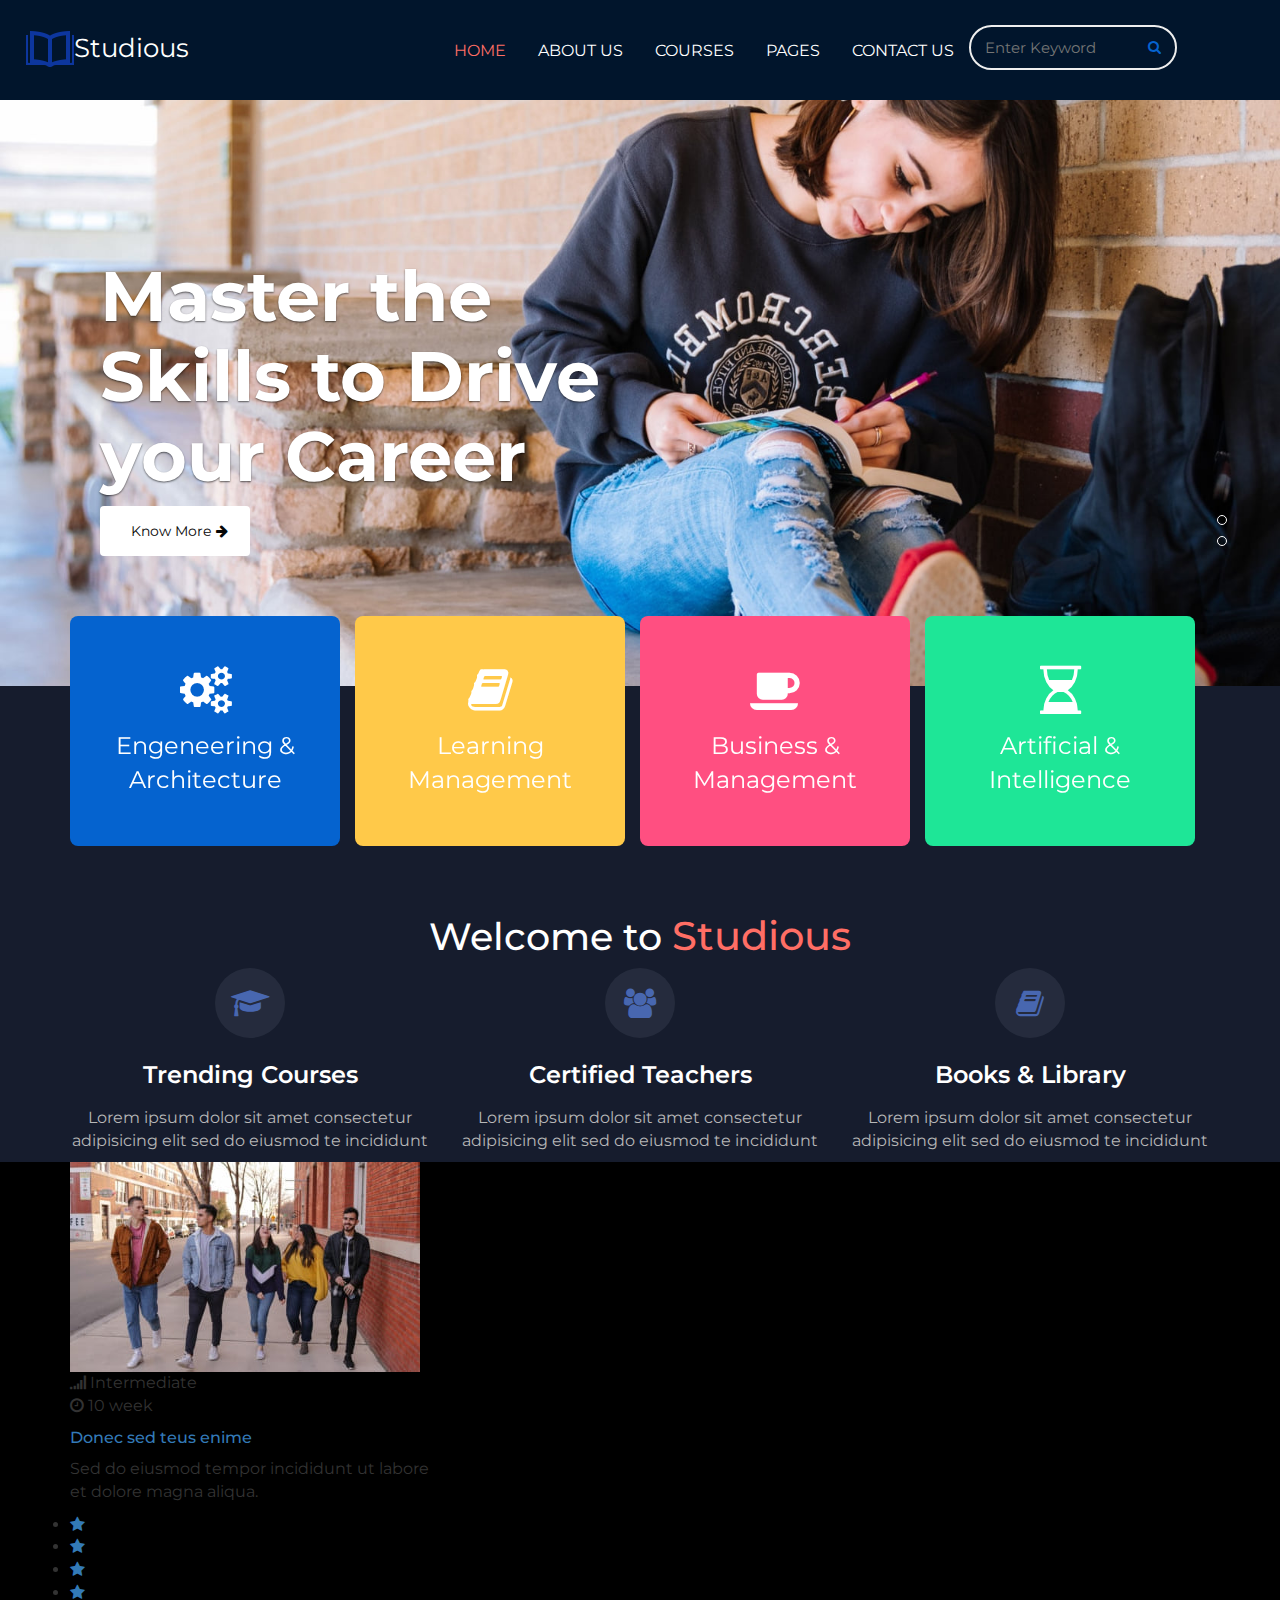
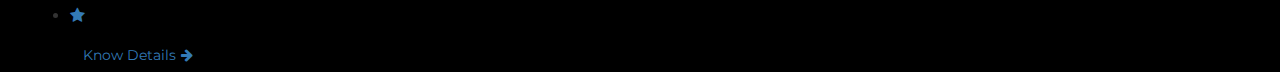
<file: studious/html/index.html>
<!DOCTYPE html>
<html lang="en">
  <head>
    <meta charset="UTF-8" />
    <meta http-equiv="X-UA-Compatible" content="IE=edge" />
    <meta name="viewport" content="width=device-width, initial-scale=1.0" />
    <title>Studious</title>
    <link rel="stylesheet" href="../css/index.css" />
    <link rel="preconnect" href="https://fonts.googleapis.com" />
    <link rel="preconnect" href="https://fonts.gstatic.com" crossorigin />
    <link
      href="https://fonts.googleapis.com/css2?family=Montserrat:wght@600&display=swap"
      rel="stylesheet"
    />
    <link
      rel="stylesheet"
      href="https://cdnjs.cloudflare.com/ajax/libs/font-awesome/4.7.0/css/font-awesome.css"
      integrity="sha512-5A8nwdMOWrSz20fDsjczgUidUBR8liPYU+WymTZP1lmY9G6Oc7HlZv156XqnsgNUzTyMefFTcsFH/tnJE/+xBg=="
      crossorigin="anonymous"
      referrerpolicy="no-referrer"
    />
    <link
      rel="stylesheet"
      href="https://maxcdn.bootstrapcdn.com/bootstrap/3.4.1/css/bootstrap.min.css"
    />
  </head>
  <body id="myBody">
    <!-- Header -->
    <header id="header">
      <div class="header_container" id="header_contain">
        <div class="header_logo">
          <a href="">
            <img src="../studious-img/logo.png" alt="" />
            Studious
          </a>
        </div>
        <div class="header_nav">
          <ul class="nav nav-pills">
            <li class="nav-item">
              <a class="nav-link active" aria-current="page" href="#">HOME</a>
            </li>
            <li class="nav-item">
              <a class="nav-link" href="#">ABOUT US</a>
            </li>
            <li class="nav-item">
              <a class="nav-link" href="#">COURSES</a>
            </li>
            <li class="nav-item dropdown">
              <a
                class="nav-link dropdown-toggle"
                data-bs-toggle="dropdown"
                href="#"
                role="button"
                aria-expanded="false"
                >PAGES</a
              >
              <ul class="dropdown-menu">
                <li><a class="dropdown-item" href="#">BLOG POSTS</a></li>
                <li><a class="dropdown-item" href="#">BLOG SINGLE</a></li>
                <li><a class="dropdown-item" href="#">404 PAGE</a></li>
                <li><a class="dropdown-item" href="#">EMAIL TEMPLATE</a></li>
                <li><a class="dropdown-item" href="#">SLANDING PAGE</a></li>
                <li><a class="dropdown-item" href="#">SHORTCODE</a></li>
              </ul>
            </li>
            <li class="nav-item">
              <a class="nav-link" href="#">CONTACT US</a>
            </li>
          </ul>
          <div class="nav_search">
            <div class="search_input">
              <input type="search" placeholder="Enter Keyword" />
            </div>
            <button type="submit" class="btn btn-primary">
              <i class="fa fa-search"></i>
            </button>
          </div>
        </div>
        <button class="btn" id="switchButton" title="Click to switch theme">
          <i class="far fa-sun"></i>
          <i class="far fa-moon" style="color: yellow"></i>
        </button>
      </div>
    </header>
    <!-- Banner -->
    <div class="banner">
      <div class="banner_top">
        <div id="myCarousel" class="carousel slide" data-ride="carousel">
          <!-- Indicators -->
          <ol class="carousel-indicators">
            <li data-target="#myCarousel" data-slide-to="0"></li>
            <li data-target="#myCarousel" data-slide-to="1"></li>
          </ol>

          <!-- Wrapper for slides -->
          <div class="carousel-inner" role="listbox">
            <div class="item active">
              <img src="../studious-img/banner2.jpg" alt="Chania" />
              <div class="carousel-caption">
                <h1>Master the Skills to Drive your Career</h1>
                <a class="btn btn-style mt-sm-5 mt-4" href="about.html">
                  Know More<i
                    class="fa fa-arrow-right ml-2"
                    aria-hidden="true"
                  ></i
                ></a>
              </div>
            </div>
            <div class="item">
              <img src="../studious-img/banner3.jpg" alt="Chania" />
              <div class="carousel-caption">
                <h1>Studious is the best choice for everyone</h1>
                <a class="btn btn-style mt-sm-5 mt-4" href="about.html">
                  Know More<i
                    class="fa fa-arrow-right ml-2"
                    aria-hidden="true"
                  ></i
                ></a>
              </div>
            </div>
          </div>
        </div>
      </div>
      <!-- Banner-bot -->
      <div class="banner_bottom">
        <div class="bot_container container">
          <div class="bot_item">
            <i class="fa fa-cogs"></i>
            <a href="">Engeneering & Architecture</a>
          </div>
          <div class="bot_item" id="bot1">
            <i class="fa fa-book"></i>
            <a href="">Learning Management</a>
          </div>
          <div class="bot_item" id="bot2">
            <i class="fa fa-coffee"></i>
            <a href="">Business & Management</a>
          </div>
          <div class="bot_item" id="bot3">
            <i class="fa fa-hourglass-half"></i>
            <a href="">Artificial & Intelligence</a>
          </div>
        </div>
      </div>
    </div>
    <!-- Welcome -->
    <div class="welcome">
      <section class="w3l-feature-8">
        <div class="features-main py-5">
          <div class="container py-md-5 py-4">
            <div class="title-heading-w3 text-center mx-auto mb-5 pb-sm-4">
              <h3 class="title-main">Welcome to <span>Studious</span></h3>
            </div>
            <div class="row features text-center">
              <div class="col-lg-4 col-sm-6">
                <div class="feature-body">
                  <div class="feature-images">
                    <span
                      class="fa fa-graduation-cap"
                      aria-hidden="true"
                    ></span>
                  </div>
                  <div class="feature-info mt-4">
                    <a href="about.html">
                      <h3 class="feature-titel">Trending Courses</h3>
                    </a>
                    <p class="feature-text">
                      Lorem ipsum dolor sit amet consectetur adipisicing elit
                      sed do eiusmod te incididunt
                    </p>
                  </div>
                </div>
              </div>
              <div class="col-lg-4 col-sm-6 mt-sm-0 mt-5">
                <div class="feature-body">
                  <div class="feature-images">
                    <span class="fa fa-users" aria-hidden="true"></span>
                  </div>
                  <div class="feature-info mt-4">
                    <a href="about.html">
                      <h3 class="feature-titel">Certified Teachers</h3>
                    </a>
                    <p class="feature-text">
                      Lorem ipsum dolor sit amet consectetur adipisicing elit
                      sed do eiusmod te incididunt
                    </p>
                  </div>
                </div>
              </div>
              <div class="col-lg-4 col-sm-6 mt-lg-0 mt-5">
                <div class="feature-body">
                  <div class="feature-images">
                    <span class="fa fa-book" aria-hidden="true"></span>
                  </div>
                  <div class="feature-info mt-4">
                    <a href="about.html">
                      <h3 class="feature-titel">Books & Library</h3>
                    </a>
                    <p class="feature-text">
                      Lorem ipsum dolor sit amet consectetur adipisicing elit
                      sed do eiusmod te incididunt
                    </p>
                  </div>
                </div>
              </div>
            </div>
          </div>
        </div>
      </section>
    </div>
    <!-- Course -->
    <div class="course">
      <div class="course_contaniner container">
        <div class="course_list row">
          <div class="course_item col-lg-4 col-md-6">
            <div class="course_img">
              <img src="../studious-img/c1.jpg" alt="" />
            </div>
            <div class="content-main-top">
              <div class="content-top mb-4 mt-3">
                <ul
                  class="list-unstyled d-flex align-items-center justify-content-between"
                >
                  <li>
                    <i class="fa fa-signal" aria-hidden="true"></i> Intermediate
                  </li>
                  <li>
                    <i class="fa fa-clock-o" aria-hidden="true"></i> 10 week
                  </li>
                </ul>
              </div>
              <h4><a href="courses.html">Donec sed teus enime</a></h4>
              <p>
                Sed do eiusmod tempor incididunt ut labore et dolore magna
                aliqua.
              </p>
              <div
                class="top-content-border d-flex align-items-center justify-content-between mt-5 pt-4"
              >
                <ul class="rating-list">
                  <li>
                    <a href="#rate"
                      ><i class="fa fa-star" aria-hidden="true"></i>
                    </a>
                  </li>
                  <li>
                    <a href="#rate"
                      ><i class="fa fa-star" aria-hidden="true"></i>
                    </a>
                  </li>
                  <li>
                    <a href="#rate"
                      ><i class="fa fa-star" aria-hidden="true"></i>
                    </a>
                  </li>
                  <li>
                    <a href="#rate"
                      ><i class="fa fa-star" aria-hidden="true"></i>
                    </a>
                  </li>
                  <li>
                    <a href="#rate"
                      ><i class="fa fa-star" aria-hidden="true"></i>
                    </a>
                  </li>
                </ul>
                <a class="btn btn-style btn-style-primary" href="course.html"
                  >Know Details<i
                    class="fa fa-arrow-right ml-2"
                    aria-hidden="true"
                  ></i
                ></a>
              </div>
            </div>
          </div>
        </div>
      </div>
    </div>
    <!-- Script -->
    <script src="../js/index.js"></script>
    <script
      src="https://cdn.jsdelivr.net/npm/bootstrap@5.1.3/dist/js/bootstrap.bundle.min.js"
      integrity="sha384-ka7Sk0Gln4gmtz2MlQnikT1wXgYsOg+OMhuP+IlRH9sENBO0LRn5q+8nbTov4+1p"
      crossorigin="anonymous"
    ></script>
    <script src="https://ajax.googleapis.com/ajax/libs/jquery/3.5.1/jquery.min.js"></script>
    <script src="https://maxcdn.bootstrapcdn.com/bootstrap/3.4.1/js/bootstrap.min.js"></script>
  </body>
</html>
</file>
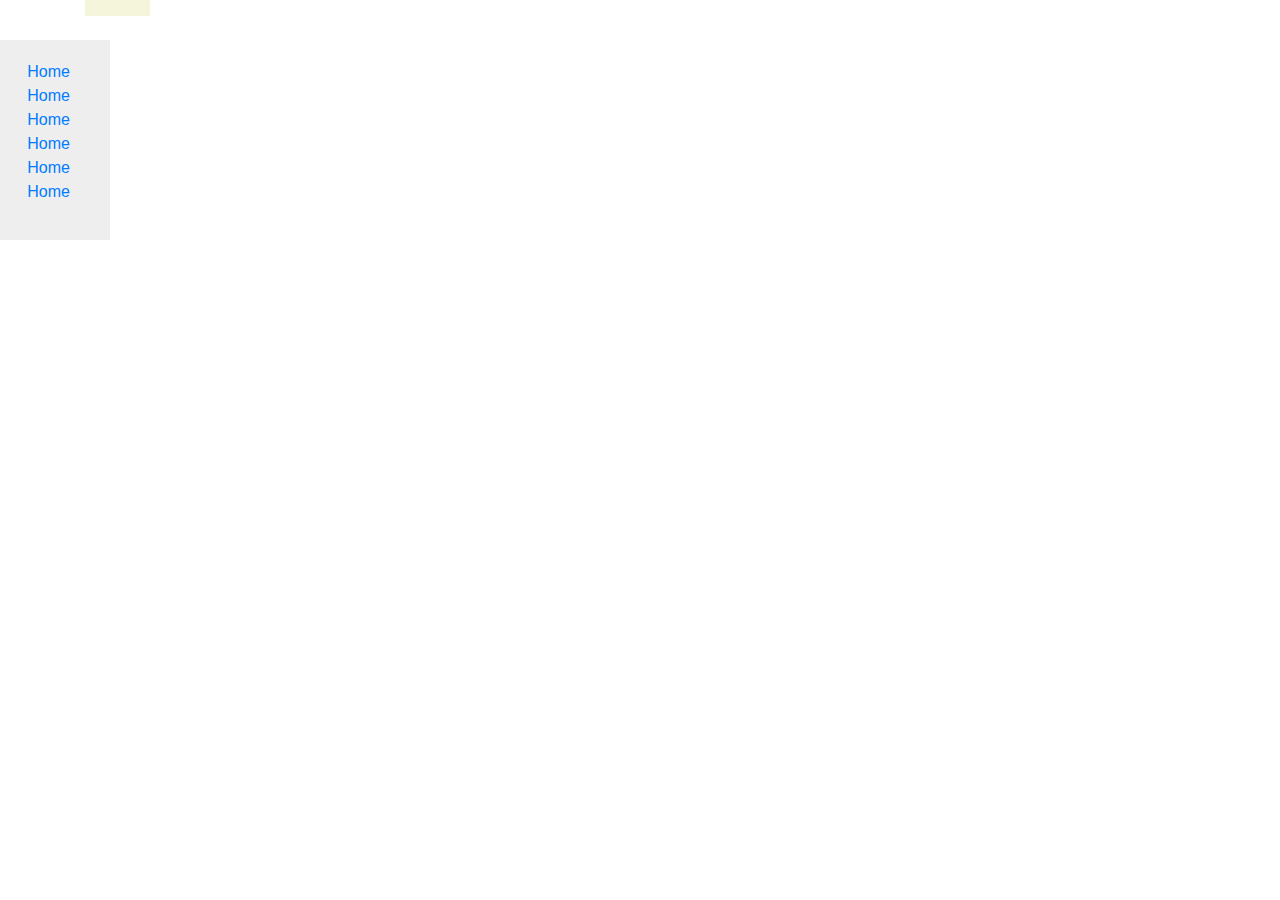
<file: FARMSTEAD/demoNavbar.html>
<!doctype html>
<html lang="en">
  <head>
    <title>Demo Navbar</title>
    <!-- Required meta tags -->
    <meta charset="utf-8">
    <meta name="viewport" content="width=device-width, initial-scale=1, shrink-to-fit=no">

    <!-- Bootstrap CSS -->
    <link rel="stylesheet" href="https://stackpath.bootstrapcdn.com/bootstrap/4.3.1/css/bootstrap.min.css" integrity="sha384-ggOyR0iXCbMQv3Xipma34MD+dH/1fQ784/j6cY/iJTQUOhcWr7x9JvoRxT2MZw1T" crossorigin="anonymous">
    
    <!-- Font Awesome -->
    <link rel="stylesheet" href="https://cdnjs.cloudflare.com/ajax/libs/font-awesome/6.0.0-beta3/css/all.min.css" integrity="sha512-Fo3rlrZj/k7ujTnHg4CGR2D7kSs0v4LLanw2qksYuRlEzO+tcaEPQogQ0KaoGN26/zrn20ImR1DfuLWnOo7aBA==" crossorigin="anonymous" referrerpolicy="no-referrer" />

</head>
  <body>
    <!-- Style -->
    <style>
    .navbar {
        background-color: beige;
        position: relative;
    }
    .navbar i {

    }

    .navbar-list {
        background-color: #eee;
        position: absolute;
        top: 40px;
        right: 40px;
        max-height: auto;
        max-height: 400px;
        overflow: hidden;
        transition: all 1s ease-in;
        -webkit-transition: all 1s ease-in;

    }
    .navbar-list ul {
        list-style: none;
        text-align: center;
        padding: 20px 40px;

    }
    .navbar-list li {

    }
    .navbar-list a {

    }
    .navbar-list.newStyle{
        max-height: 0;
    }


    </style>
    
    <!-- Dropdown Navbar -->
    <div class="container">
        <div class="row">
            <div class="col-1">

                <div class="navbar ">
                    <i id="openIcon" class="fa fa-bars"></i>
            
                    <div id="dropNav" class="navbar-list">
                        <ul>
                            <li><a href="">Home</a></li>
                            <li><a href="">Home</a></li>
                            <li><a href="">Home</a></li>
                            <li><a href="">Home</a></li>
                            <li><a href="">Home</a></li>
                            <li><a href="">Home</a></li>
                        </ul>
                    </div>
            
                </div>
            </div>
        </div>
    </div>

    <!-- JavaScript Dropdown Navbar -->
    <script>
        let openIcon = document.getElementById("openIcon");
        let navbarList = document.getElementById("dropNav");
        openIcon.onclick = function(){
            
            navbarList.classList.toggle("newStyle");
        }
    </script>










      
    <!-- Optional JavaScript -->
    <!-- jQuery first, then Popper.js, then Bootstrap JS -->
    <script src="https://code.jquery.com/jquery-3.3.1.slim.min.js" integrity="sha384-q8i/X+965DzO0rT7abK41JStQIAqVgRVzpbzo5smXKp4YfRvH+8abtTE1Pi6jizo" crossorigin="anonymous"></script>
    <script src="https://cdnjs.cloudflare.com/ajax/libs/popper.js/1.14.7/umd/popper.min.js" integrity="sha384-UO2eT0CpHqdSJQ6hJty5KVphtPhzWj9WO1clHTMGa3JDZwrnQq4sF86dIHNDz0W1" crossorigin="anonymous"></script>
    <script src="https://stackpath.bootstrapcdn.com/bootstrap/4.3.1/js/bootstrap.min.js" integrity="sha384-JjSmVgyd0p3pXB1rRibZUAYoIIy6OrQ6VrjIEaFf/nJGzIxFDsf4x0xIM+B07jRM" crossorigin="anonymous"></script>
  </body>
</html>
</file>
<file: DINNER-RESTAURANTS/css/main.css>
* {
    margin: 0;
    padding: 0;
    box-sizing: border-box;
    font-family: 'Pacifico', cursive;
    font-family: 'Quicksand', sans-serif;
}

.btn-stroke {
    background: transparent;
    border: 2px solid #fff;
    color: #fff;
    padding: 12px 45px;
    font-size: 16px;
    line-height: 30px;
    font-weight: 700;
    transition: 0.3s ease-in;
    border-radius: 6px;
}

.btn-stroke:hover {
    background: #fff;
    border: 2px solid #fff;
    color: #ff6600;
}

.btn-fill {
    padding: 12px 45px;
    font-size: 16px;
    line-height: 30px;
    font-weight: 700;
    transition: all 0.3s;
    border-radius: 6px;
    border: 2px solid transparent;
    color: #fff;
    background-color: #ff6600;
    border: 2px solid #ff6600;
}

.btn-fill:hover {
    color: #fff;
    opacity: 0.8;
}

.head-title {
    font-size: 20px;
    font-weight: 400;
    line-height: 30px;
    letter-spacing: 1px;
    color: #ff6600;
    display: block;
    font-family: 'Pacifico', cursive;
}

.sub-title {
    font-size: 38px;
    line-height: 48px;
    font-weight: 600;
}


/* Header */

.header-bg {
    background-size: cover;
    background-image: linear-gradient(to right, #ff6600, hsl(30deg 100% 1% / 20%)), url(../images/banner1.jpg);
    background-repeat: no-repeat;
    background-position: initial;
    background-attachment: fixed;
    min-height: 700px;
}

.header-logo {
    transition: all 0.5s;
}

.header-logo h1 {
    font-size: 30px;
}

.header-logo a {
    text-decoration: none;
    color: #fff;
    position: relative;
    transition: all 0.5s;
}

.header-search {
    /* background-color: rgb(160, 48, 48); */
    border-radius: 40px;
    display: flex;
    align-items: center;
}

.header-search input {
    display: flex;
    flex: 1;
    padding: 10px 50px 10px 20px;
    height: 45px;
    font-size: 16px;
    color: var(--font-color);
    border: none;
    font-weight: 400;
    border-radius: 6px;
    position: relative;
    right: 0;
    background: #fff;
    outline: 0;
    border: 1px solid #fff;
}

.header-search {
    top: 0;
    right: 0;
}

.header-search i {
    top: 0;
    /* right: 16px; */
    line-height: 45px;
    right: 20px;
    font-size: 15px;
    /* top: 15px; */
    cursor: pointer;
    color: #686770;
}

.mode {
    cursor: pointer;
}

.mode span {
    font-size: 20px;
    color: #fff;
}

.mode span:hover {
    color: #ff6600;
}

.mode-light {}

.mode-dark {}

.navbar i {
    color: #5b606c;
}


/* Full screen navigation */

.overlay {
    height: 0px;
    width: 100%;
    position: fixed;
    z-index: 100;
    bottom: 0;
    left: 0;
    background-color: rgb(6 3 0 / 77%);
    overflow-x: hidden;
    transition: all 0.5s;
}

.overlay-content {
    position: relative;
    top: 25%;
    width: 100%;
    text-align: center;
    margin-top: 30px;
}

.overlay a {
    padding: 8px;
    text-decoration: none;
    color: #fff;
    display: block;
    transition: 0.3s;
    font-size: 20px;
    font-weight: 600;
}

.overlay a:hover,
.overlay a:focus {
    color: #ff6600;
}

.overlay .closebtn {
    position: absolute;
    top: 40px;
    right: 45px;
    font-size: 60px;
}

@media screen and (max-height: 450px) {
    .overlay a {
        font-size: 20px
    }
    .overlay .closebtn {
        font-size: 40px;
        top: 15px;
        right: 35px;
    }
}

.closebtn {
    background-color: #ff6600;
    height: 40px;
    width: 40px;
    text-align: center;
    border-radius: 6px;
}

.closebtn i {
    font-size: 20px;
    color: #fff;
    position: absolute;
    top: 10px;
    left: 13px;
}


/* Full screen navigation */


/* Banner */

.banner a {
    text-decoration: none;
    display: inline-block;
}

.banner h1 {
    color: #fff;
    font-size: 50px;
    line-height: 60px;
    font-weight: 600;
}

.banner p {
    font-size: 16px;
    line-height: 28px;
    color: #fff;
}


/* About */

.about p {
    margin: 0;
    padding: 0;
    font-size: 18px;
    line-height: 28px;
    color: #656a75;
}


/* Book */

.book {
    background: #ff6600;
}

.book-img {
    background: url(../images/banner3.jpg) no-repeat center;
    background-size: cover;
    position: relative;
    z-index: 1;
    min-height: 600px;
}

.book-img::before {
    content: "";
    background: rgb(16 15 19 / 46%);
    position: absolute;
    top: 0;
    min-height: 100%;
    left: 0;
    right: 0;
    z-index: -1;
}

.book-info .head-title {
    color: #fff;
    font-weight: 400;
    font-size: 20px;
    line-height: 30px;
}

.book-info .sub-title {
    font-size: 38px;
    line-height: 40px;
    font-weight: 600;
}

.book-info p {
    color: #ffdfc9;
    font-size: 18px;
    line-height: 28px;
    font-weight: 400;
}

.book-card {
    display: grid;
    grid-template-columns: 1fr 1fr;
    margin-top: 30px;
    grid-gap: 30px;
}

.book-card-content {
    cursor: pointer;
}

.book-card-content .book-icon {
    background: #fff;
}

.book-icon {
    width: 70px;
    height: 70px;
    text-align: center;
    background: rgba(130, 115, 252, .05);
    line-height: 70px;
    border-radius: 6px;
    transition: all 0.3s;
    cursor: pointer;
}

.book-icon i {
    color: #ff6600;
    font-size: 25px;
    line-height: 70px;
    transition: all 0.4s;
}

.book-card-content:hover .book-icon i {
    color: #ffc600;
}

.book-card .book-card-link {
    text-decoration: none;
    display: block;
    color: #232121;
    font-weight: 700;
    line-height: 1.2;
    margin-bottom: 15px;
    font-size: 20px;
}

.book-info p {
    color: #ffdfc9;
    font-size: 18px;
    line-height: 28px;
    font-weight: 400;
}


/* Category */

.category {
    background: #f7f7f7;
}

.category .category-card-img {
    position: relative;
}

.category .category-card-img img {
    display: block;
    margin: 0 auto;
    text-align: center;
    width: 100%;
    border-radius: 6px;
}


/* .category .gal-slide-grid .category-card-img:after {
    background: linear-gradient(to bottom, rgba(0, 0, 0, 0) 0, rgba(0, 0, 0, 0.53) 69%, rgba(0, 0, 0, 0.76) 100%);
    transition-duration: 300ms;
    transition-property: all;
    transition-timing-function: cubic-bezier(0.7, 1, 0.7, 1);
    border-radius: 6px;
} */

.category .category-card-img:after {
    bottom: 0;
    left: 0;
    width: 100%;
    height: 40%;
    content: " ";
    position: absolute;
    background: rgba(0, 0, 0, 0);
    background: linear-gradient(to bottom, rgba(0, 0, 0, 0) 0, rgba(0, 0, 0, 0.53) 69%, rgba(0, 0, 0, 0.76) 100%);
    transition-duration: 300ms;
    transition-property: all;
    transition-timing-function: cubic-bezier(0.7, 1, 0.7, 1);
    border-radius: 6px;
}

.category .category-card a {
    text-decoration: none;
}

.category .category-card a h4 {
    font-size: 22px;
    line-height: 30px;
    color: #fff;
    font-weight: 700;
}

.category .category-card-text span {
    font-weight: 600;
    color: #ffc600;
    font-size: 18px;
    letter-spacing: 1px;
}

.category .category-card-text {
    left: auto;
    bottom: 0;
    width: 95%;
    padding: 0 10px;
    position: absolute;
    opacity: 1;
    color: #fff;
    transform: translate3d(0, 10%, 0);
    transition: opacity 0.3s;
}

.category img:hover {
    opacity: 0.85;
    transition: all 0.4s;
}


/* Service */

.service-card {
    padding: 40px 40px;
    transition: all 0.5s ease 0s;
    border-radius: 8px;
    box-shadow: 0 25px 98px 0 rgb(0 0 0 / 3%);
    background-color: #fff;
    position: relative;
    border: 1px solid #eee;
}

.service-card-grid {
    display: grid;
    grid-template-columns: auto 1fr;
    grid-gap: 30px;
}

.service-card h4 a {
    font-size: 24px;
    font-weight: 600;
    margin-top: 5px;
    margin-bottom: 0px;
    display: block;
    color: #232121;
    text-decoration: none;
}

.service-icon {
    width: 70px;
    height: 70px;
    text-align: center;
    background: rgba(130, 115, 252, .05);
    line-height: 70px;
    border-radius: 6px;
    transition: all 0.4s;
}

.service-icon i {
    color: #ff6600;
    font-size: 25px;
    line-height: 70px;
}

.service-info h4 {
    margin: 0;
    padding: 0;
    color: #232121;
    font-weight: 600;
}

.service-card h4 a:hover {
    color: #ff6600;
    transition: all 0.4s;
}

.service-card:hover {
    box-shadow: 0 25px 98px 0 rgb(0 0 0 / 10%);
}

.service-card:hover .service-icon {
    background-color: #ff6600;
    transition: all 0.4s;
}

.service-card:hover .service-icon i {
    color: #fff;
    transition: all 0.4s;
}


/* Contact */

.contact {
    background: url(../images/banner2.jpg) no-repeat center;
    background-size: cover;
    position: relative;
    z-index: 1;
}

.contact:before {
    content: "";
    background: rgb(16 15 19 / 66%);
    position: absolute;
    top: 0;
    min-height: 100%;
    left: 0;
    right: 0;
    z-index: -1;
}

.contact-content {
    max-width: 700px;
    margin: 0 auto;
}

.contact-content h3 {
    font-size: 45px;
    line-height: 55px;
    font-weight: 600;
    color: #fff;
    max-width: 800px;
}


/* Count */

.count {
    margin-top: -70px;
    z-index: 10;
    position: relative;
}

.counter {
    background-color: #fff;
    box-shadow: rgb(1 1 1 / 5%) 1px 1px 5px 0px;
    padding: 40px 20px;
    border-radius: 6px;
    text-align: center;
    transition: all 0.3s;
}

.counter:hover {
    transform: translateY(-4px);
    box-shadow: rgb(46 41 51 / 8%) 0px 2px 4px, rgb(71 63 79 / 16%) 0px 5px 10px;
    transition: .3s ease;
}

.counter i {
    background: #ff6600;
    font-size: 26px;
    border-radius: 50%;
    width: 68px;
    height: 68px;
    line-height: 68px;
    color: #fff;
    text-align: center;
}

.timer {
    font-size: 42px;
    font-weight: 600;
    color: #232121;
}

p.count-text {
    text-transform: capitalize;
    color: rgba(22, 28, 45, 0.7);
    font-weight: 600;
}


/* Video */

.video .video-content {
    background: url(../images/banner3.jpg) no-repeat center;
    background-size: cover;
    position: relative;
    z-index: 1;
    display: grid;
    align-items: center;
    min-height: 500px;
    border-radius: 6px;
}

.video .video-content:before {
    content: "";
    background: rgb(16 15 19 / 60%);
    position: absolute;
    top: 0;
    min-height: 100%;
    left: 0;
    right: 0;
    z-index: -1;
    border-radius: 6px;
}

.video span.video-play-icon {
    display: inline-block;
    width: 80px;
    height: 80px;
    font-size: 26px;
    padding-left: 2px;
    text-align: center;
    line-height: 76px;
    border-radius: 50%;
    transition: 0.3s ease-in-out;
    animation: ripple 1s linear infinite;
    color: #ff6600;
    border: transparent;
    background: #fff;
}

.video span.video-play-icon:hover {
    transform: scale(1.2);
    transition: 0.3s ease-in-out;
    background: #ff6600;
    border: transparent;
    color: #fff;
}

@keyframes ripple {
    0% {
        box-shadow: 0 0 0 0 rgb(255 255 255 / 25%), 0 0 0 10px rgb(255 255 255 / 25%), 0 0 0 20px rgb(255 255 255 / 25%);
    }
    100% {
        box-shadow: 0 0 0 10px rgb(255 255 255 / 25%), 0 0 0 20px rgb(255 255 255 / 25%), 0 0 0 40px rgba(50, 100, 245, 0);
    }
}


/* Blog */

.blog {
    background: #f7f7f7;
}

.blog a {
    text-decoration: none;
}

.blog .card {
    position: relative;
    word-wrap: break-word;
    background-color: transparent;
    background-clip: border-box;
    border: none;
    border-radius: 0;
}

.blog .card-header {
    border: none;
}

.blog .card-header:first-child {
    border-radius: 4px 4px 0 0;
}

.blog .card-header img {
    border-radius: 6px;
}

.blog .post-pos {
    position: absolute;
    bottom: 10px;
    left: 10px;
}

.blog .post-pos i {
    padding-right: 8px;
}

.blog a.receipe {
    background: #ff6600;
    color: #fff;
    padding: 3px 20px;
    border-radius: 35px;
    font-weight: 700;
    font-size: 12px;
    margin-bottom: 5px;
    display: inline-block;
    letter-spacing: 1px;
}

.blog .meta-info {
    opacity: 1;
    color: #fff;
    margin-left: 10px;
    font-size: 15px;
    letter-spacing: 0.5px;
}

.blog a.blog-desc {
    display: block;
    font-size: 24px;
    line-height: 34px;
    font-weight: 600;
    color: #232121;
    margin-top: 25px;
    margin-bottom: 15px;
    transition: .3s ease;
}

.blog p {
    margin: 0;
    padding: 0;
    font-size: 18px;
    line-height: 28px;
    color: rgba(22, 28, 45, 0.7);
}

.blog .p-footer {
    display: grid;
    grid-auto-flow: column;
    justify-content: space-between;
    align-items: center;
}

.blog .p-meta-info {
    display: grid;
    align-items: center;
    grid-auto-flow: column;
    grid-gap: 10px;
    justify-content: flex-start;
}

.blog .p-meta-info a {
    font-weight: 700;
    color: #232121;
    letter-spacing: 0.5px;
}

.blog .p-meta-info img {
    width: 40px;
    height: 40px;
    display: block;
    overflow: hidden;
    border-radius: 50%;
}

.blog a.read {
    text-transform: capitalize;
    font-size: 16px;
    font-weight: 700;
    letter-spacing: .02em;
    color: #232121;
    opacity: .9;
    transition: all 0.4s;
}

.blog a.read:hover {
    color: #ff6600;
}


/* Client */

.client a.client-avatar {
    left: 0px;
    top: 0px;
    width: 85px;
    height: 85px;
    overflow: hidden;
    border-radius: 50%;
    display: block;
    margin: auto;
    margin-bottom: 20px;
}

.client .client-testimonial {
    max-width: 700px;
    margin: auto;
}

.client .client-testimonial-content img {
    width: 100%;
    min-height: 100%;
    object-fit: cover;
    object-position: center;
}

.client p q {
    font-size: 24px;
    line-height: 36px;
    color: #232121;
    font-weight: 600;
}

.client p q::before {
    font-size: 50px;
    color: #ff6600;
    display: block;
    font-family: initial;
}

.client p {
    margin: 0;
    padding: 0;
    font-size: 18px;
    line-height: 28px;
    color: rgba(22, 28, 45, 0.7);
}

.client .client-testimonial-content .client-info h3 {
    margin: 0;
    font-weight: 600;
    font-size: 20px;
}

.client p.indentity {
    font-size: 18px;
    font-style: normal;
    margin-bottom: 0;
    text-align: left;
    opacity: 0.8;
    margin-top: 4px;
}

.client .owl-nav {
    display: none;
}

.client .owl-theme .owl-dots .owl-dot.active span,
.client .owl-theme .owl-dots .owl-dot:hover span {
    background: #fb811e;
}

.client .owl-theme .owl-dots .owl-dot span {
    width: 10px;
    height: 10px;
    margin: 5px 2px;
    background: #d8d8d8;
    display: block;
    transition: opacity .2s ease;
    border-radius: 30px;
    position: relative;
}

.client .owl-theme .owl-dots .owl-dot {
    border: none;
    outline: none;
    margin-right: 10px;
}

.client .owl-theme .owl-nav.disabled+.owl-dots {
    margin-top: 40px;
}


/* Footer */

.footer {
    background: #000;
}

.footer a {
    text-decoration: none;
    transition: 0.3s;
}

.footer-social a:hover {
    background: #ff6600;
    color: #fff;
}

.footer a.footer-brand {
    color: #232121;
    font-size: 30px;
    font-weight: 600;
    text-transform: capitalize;
    color: #fff;
    padding: 0;
}

.footer p {
    font-size: 17px;
    line-height: 26px;
    color: #a5a2a1;
}

.footer-social a {
    margin-right: 10px;
    color: #ff6600;
    display: inline-block;
    text-align: center;
    font-size: 16px;
    background: #fff;
    width: 36px;
    height: 36px;
    line-height: 36px;
    border-radius: 6px;
    transition: 0.3s;
}

.footer-social a i {
    line-height: 36px;
    color: #ff6600;
}

.footer-social a:hover i {
    color: #fff;
}

.footer h6.footer-title {
    font-size: 22px;
    line-height: 28px;
    margin-bottom: 30px;
    font-weight: 700;
    position: relative;
    color: #fff;
}

.footer .footer-list ul li {
    list-style: none;
    margin-bottom: 10px;
}

.footer .footer-list ul li a,
.footer a {
    font-size: 17px;
    line-height: 26px;
    color: #a5a2a1;
    transition: all 0.4s;
}

.footer .footer-list ul li a:hover,
.footer a:hover {
    color: #ff6600;
}

.footer .footer-content form {
    margin-top: 25px;
    position: relative;
}

.footer input {
    padding: 14px 20px;
    font-size: 18px;
    line-height: 28px;
    border: 1px solid transparent;
    outline: none;
    width: 100%;
    color: rgba(22, 28, 45, 0.7);
    background: #fff;
    border-radius: 6px;
}

.footer .btn-fill {
    padding: 12px 45px;
}


/* Copyright */

.w3l-copyright a {
    text-decoration: none;
}

.w3l-copyright {
    padding: 20px 0;
    background: #000;
    border-top: 1px solid rgb(255 255 255 / 5%);
}

.w3l-copyright p.copy-footer-29 {
    align-self: center;
    color: #ddd;
    font-size: 17px;
}

.w3l-copyright .copy-footer-29 a {
    color: #ff6600;
    transition: all 0.4s;
}

.w3l-copyright .copy-footer-29 a:hover {
    color: #fff;
}

.w3l-copyright ul {
    list-style: none;
}

.w3l-copyright .footer-list-29 ul li a {
    font-size: 16px;
    line-height: 26px;
    color: #a5a2a1;
}

.w3l-copyright ul li a:hover {
    color: #ff6600;
}


/* Back to top */


/* Back To Top Button */

.backToTop {
    width: 60px;
    height: 60px;
    line-height: 60px;
    border-radius: 4px;
    text-align: center;
    background-color: #ff6600;
    border-color: #ff6600;
    font-weight: bold;
    color: white;
    position: fixed;
    bottom: 20px;
    right: 20px;
    font-size: 1.25em;
    z-index: 10000;
    box-shadow: -4px 4px 24px -10px #aaa !important;
    outline: none;
    border: none;
    transition: all 0.4s;
}

.backToTop:hover {
    opacity: 0.95;
    color: white;
    outline: none;
    border: none;
}

.cd-top--is-visible {
    visibility: visible;
    opacity: 1;
}

.cd-top--fade-out {
    opacity: 1;
}
</file>
<file: DINNER-RESTAURANTS/css/tablet.css>
@media only screen and (max-width:991px) {
        .sub-title {
            font-size: 32px;
            line-height: 40px;
        }
        /* Banner */
        .banner h1 {
            font-size: 44px;
            line-height: 50px;
        }
        /* Book */
        .book-img {
            min-height: 200px;
        }
        /* Service */
        .service-item h4 a {
            font-size: 20px;
        }
        /* Contact */
        .contact-content h3 {
            font-size: 40px;
            line-height: 50px;
            max-width: 100%;
        }
        .count {
            margin-top: 0px;
        }
        .timer {
            font-size: 32px;
        }
        /* Video */
        .video .video-content {
            min-height: 400px;
        }
        /* Blog */
        .blog .sub-title {
            font-size: 32px;
            line-height: 40px;
        }
        .blog a.blog-desc {
            font-size: 20px;
            line-height: 30px;
        }
        /* Customer */
        .client .owl-theme .owl-nav.disabled+.owl-dots {
            margin-top: 30px;
        }
        /* Copyright */
        .w3l-copyright .copy-footer-29 {
            text-align: center;
        }
        .w3l-copyright .footer-list-29 ul {
            text-align: center;
            justify-content: center !important;
        }
    }
</file>
<file: DINNER-RESTAURANTS/css/mobile.css>
@media only screen and (max-width:767px) {
    .sub-title {
        font-size: 26px;
        line-height: 36px;
    }
    .head-title {
        font-size: 16px;
    }
    /* Header */
    .header-content {
        flex-wrap: nowrap;
        align-items: center;
    }
    .header-search {
        display: none;
    }
    .header-bg {
        min-height: 500px;
    }
    /* Banner */
    .banner {
        margin-top: 0;
    }
    .banner h1 {
        font-size: 28px;
        line-height: 38px;
    }
    /* Book */
    .book-info .head-title {
        font-size: 16px;
    }
    .book-info .sub-title {
        font-size: 26px !important;
        line-height: 36px;
    }
    .book-info p {
        font-size: 16px;
        line-height: 26px;
    }
    .book-card .book-card-link {
        font-size: 18px;
    }
    .book-info {
        padding: 0;
    }
    .book-img {
        margin-top: 30px;
    }
    /* Category */
    .category .category-card a h4 {
        font-size: 18px;
        line-height: 28px;
    }
    .category .category-card-text span {
        font-size: 16px;
    }
    /* Contact */
    .contact-content h3 {
        font-size: 26px;
        line-height: 34px;
    }
    .contact .btn-fill,
    .contact .btn-stroke {
        padding: 10px 21px;
    }
    /* Count */
    .timer {
        font-size: 32px;
    }
    .count-content p {
        font-size: 16px;
    }
    .counter {
        text-align: center;
        padding: 30px 10px;
    }
    .count {
        margin-top: 0px;
    }
    /* Video */
    .video .video-content {
        min-height: 350px;
    }
    /* Blog */
    .blog .sub-title {
        font-size: 26px;
        line-height: 36px;
    }
    .blog a.blog-desc {
        font-size: 20px;
        line-height: 30px;
    }
    /* Customer */
    .client p q {
        font-size: 20px;
        line-height: 30px;
    }
    .client p {
        font-size: 16px;
        line-height: 26px;
    }
    /* Copyright */
    /* Copyright */
    .w3l-copyright .copy-footer-29 {
        text-align: center;
    }
    .w3l-copyright .footer-list-29 ul {
        text-align: center;
        justify-content: center !important;
    }
}
</file>
<file: studious/css/index.css>
* {
  margin: 0;
  padding: 0;
  box-sizing: border-box;
  font-family: "Montserrat", sans-serif;
  font-size: 16px;
}
/* Header */

.header_container {
  overflow: hidden;
  background-color: #f1f1f1;
  padding: 90px 10px;
  transition: 0.4s;
  position: fixed;
  width: 100%;
  top: 0;
  z-index: 99;
  display: flex;
  flex-flow: row wrap;
  padding: 25px;
  justify-content: center;
  background-color: rgb(1, 21, 44);
}
.header_container .header_logo {
  margin-right: 250px;
}
.header_container .header_logo a {
  display: flex;
  flex-flow: row nowrap;
  justify-content: center;
  align-items: center !important;
  text-decoration: none;
  cursor: pointer;
  color: white;
  font-size: 26px;
}
.header_container .header_nav {
  display: flex;
}
.header_container .header_nav .nav-item .nav-link {
  color: white;
  margin-top: 5px;
}
.header_container .header_nav .nav-item .nav-link.active {
  background-color: #00000000;
  color: #ff6e65;
}

.nav_search .search_input input {
  border-radius: 30px;
  font-size: 15px;
  width: 80%;
  padding: 10px 35px 10px 14px;
  background: transparent;
  border: 2px solid #eee;
  margin-bottom: 5px;
}
.header_nav .nav_search {
  position: relative !important;
}
.header_nav .nav_search .btn-primary {
  position: absolute !important;
  background-color: #00000000;
  border-color: #00000000;
  color: #0563cf;
  right: 0;
  top: 0;
  margin-right: 55px;
  margin-top: 5px;
}

/* Darkmode */
/* Light theme */
#myBody {
  background-color: black;
}
#switchButton {
  background-color: white;
}
#switchButton .fa-sun {
  display: none;
}
#switchButton .fa-moon {
  display: block;
}

/* Dark Theme*/
.dark#myBody {
  background-color: white;
}
.dark #switchButton {
  background-color: black;
}
.dark #switchButton .fa-sun {
  display: block;
  color: white;
}

.dark #switchButton .fa-moon {
  display: none;
}
.dark .card {
  background-color: black;
  color: white;
}
.header_container #switchButton {
  background-color: #00000000;
  border-color: #00000000;
}

/* Banner */
.banner {
  background-color: #161c2d;
  /* position: absolute; */
}
.banner_top {
}
.banner_top .carousel-inner .carousel-caption {
  max-width: 600px;
  left: 100px;
  display: flex;
  flex-flow: column wrap;
  margin-bottom: 80px;
  z-index: 1;
}
.banner_top .carousel-inner .carousel-caption h1 {
  font-size: 70px;
  line-height: 80px;
  font-weight: bold;
  color: #fff;
  text-align: start;
}
.banner_top .carousel-inner .carousel-caption a {
  padding: 14px 30px;
  background-color: #fff;
  color: #060606;
  border-radius: 4px;
  width: 150px;
}
.banner_top .carousel-indicators {
  display: flex;
  flex-flow: column;
  align-items: flex-end;
  margin-right: 0;
  margin-left: -180px;
  margin-bottom: 110px;
}
.banner_top .carousel-indicators li {
  margin-bottom: 10px;
}
.ml-2,
.mx-2 {
  margin-left: 0.5rem !important;
}

/* Banner bot */
.banner_bottom {
  position: relative;
  margin-top: -70px;
  padding-bottom: 48px;
}
.banner_bottom .bot_container {
  display: flex;
  flex-direction: row;
}
.banner_bottom .bot_item {
  height: 230px;
  padding: 50px 35px;
  background-color: #0563cf;
  width: 25%;
  border-radius: 8px;
  display: flex;
  flex-direction: column;
  align-items: center;
  justify-content: space-around;
  margin-right: 15px;
}
#bot1 {
  background-color: #ffc949;
}
#bot2 {
  background-color: #ff4f81;
}
#bot3 {
  background-color: #1ee697;
}

.banner_bottom .bot_item i {
  color: white;
  font-size: 48px;
  margin-bottom: 15px;
}
.banner_bottom .bot_item a {
  color: white;
  font-size: 24px;
  text-align: center;
  text-decoration: none;
}
.banner_bottom .bot_item a:hover {
  color: #060606;
  transition: 0.5s;
}

/* Welcome */
.welcome {
  background-color: #161c2d;
  color: white;
}
.welcome .title-main {
  font-size: 38px;
}
.welcome .title-main span {
  color: #ff6e65;
  font-size: 40px;
}
.w3l-feature-8 .feature-images span {
  color: #4867b0;
  font-size: 30px;
  background: rgb(168 176 195 / 11%);
  width: 70px;
  height: 70px;
  line-height: 70px;
  border-radius: 50%;
}

.w3l-feature-8 h3.feature-titel {
  font-size: 24px;
  line-height: 34px;
  font-weight: 600;
  color: white;
}
.w3l-feature-8 h3.feature-titel:hover {
  text-decoration: none;
}

.w3l-feature-8 p.feature-text {
  margin-top: 15px;
  color: #b7b7b7;
}

/* Course */
</file>
